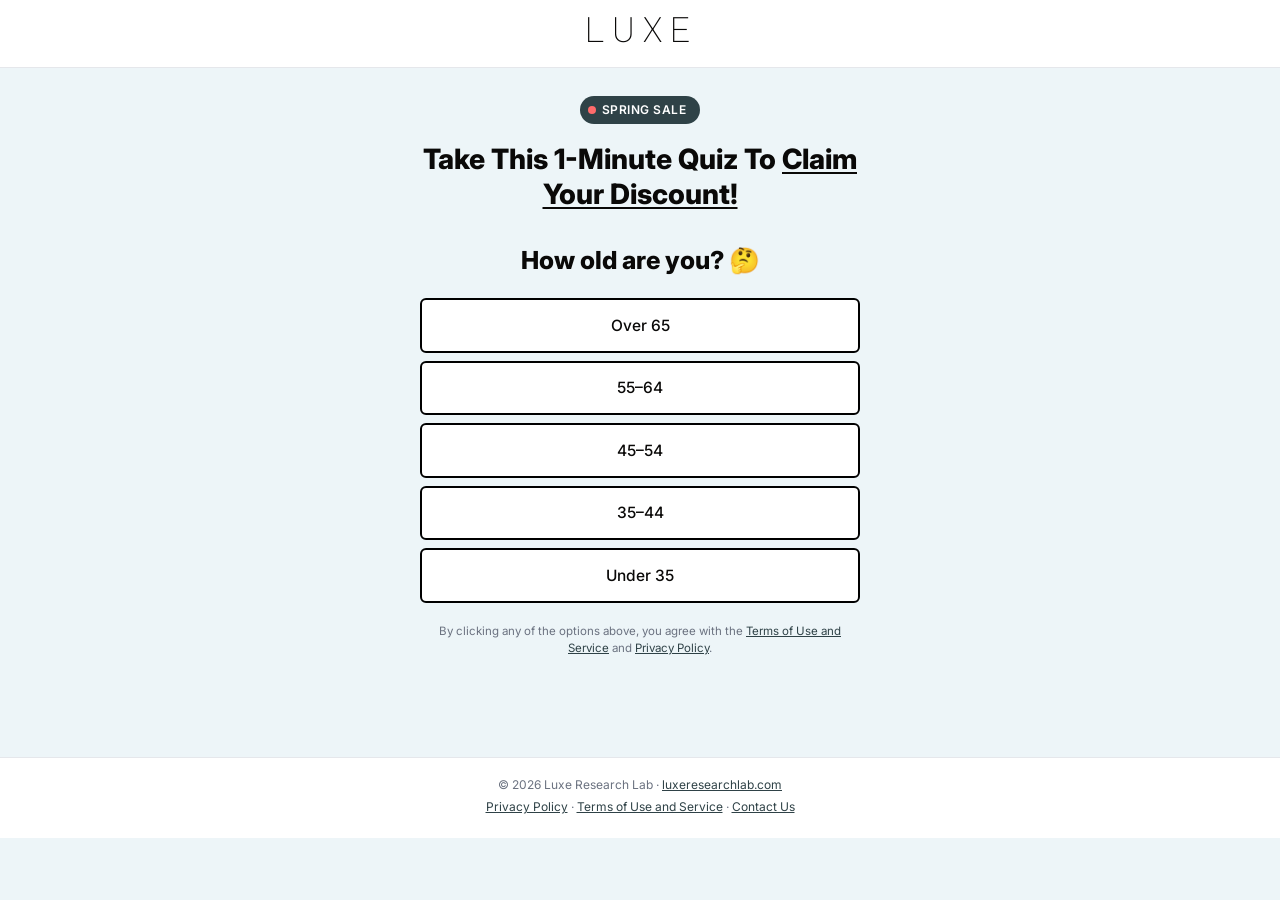
<file: index.html>
<!DOCTYPE html>
<html lang="en">
<head>
  <meta charset="UTF-8" />
  <meta name="viewport" content="width=device-width, initial-scale=1.0" />
  <title>Luxe | Korean Under-Eye Balm – Free Skin Quiz</title>
  <meta name="description" content="Take this 1-minute quiz to find out if the Luxe Korean Under-Eye Balm is right for you and claim your exclusive discount." />
  <!-- Triple Whale Pixel -->
  <link rel='preconnect dns-prefetch' href='https://api.config-security.com/' crossorigin />
  <link rel='preconnect dns-prefetch' href='https://conf.config-security.com/' crossorigin />
  <script>
  /* >> TriplePixel :: start*/
  window.TriplePixelData={TripleName:"luxe-cosmetics-denmark.myshopify.com",ver:"2.17",plat:"SHOPIFY",isHeadless:false,product:{id:"",name:"",price:"",variant:""},search:""},function(W,H,A,L,E,_,B,N){function O(U,T,P,H,R){void 0===R&&(R=!1),H=new XMLHttpRequest,P?(H.open("POST",U,!0),H.setRequestHeader("Content-Type","text/plain")):H.open("GET",U,!0),H.send(JSON.stringify(P||{})),H.onreadystatechange=function(){4===H.readyState&&200===H.status?(R=H.responseText,U.includes("/first")?eval(R):P||(N[B]=R)):(299<H.status||H.status<200)&&T&&!R&&(R=!0,O(U,T-1,P))}}if(N=window,!N[H+"sn"]){N[H+"sn"]=1,L=function(){return Date.now().toString(36)+"_"+Math.random().toString(36)};try{A.setItem(H,1+(0|A.getItem(H)||0)),(E=JSON.parse(A.getItem(H+"U")||"[]")).push({u:location.href,r:document.referrer,t:Date.now(),id:L()}),A.setItem(H+"U",JSON.stringify(E))}catch(e){}var i,m,p;A.getItem('"!nC`')||(_=A,A=N,A[H]||(E=A[H]=function(t,e,a){return void 0===a&&(a=[]),"State"==t?E.s:(W=L(),(E._q=E._q||[]).push([W,t,e].concat(a)),W)},E.s="Installed",E._q=[],E.ch=W,B="configSecurityConfModel",N[B]=1,O("https://conf.config-security.com/model",5),i=L(),m=A[atob("c2NyZWVu")],_.setItem("di_pmt_wt",i),p={id:i,action:"profile",avatar:_.getItem("auth-security_rand_salt_"),time:m[atob("d2lkdGg=")]+":"+m[atob("aGVpZ2h0")],host:A.TriplePixelData.TripleName,plat:A.TriplePixelData.plat,url:window.location.href.slice(0,500),ref:document.referrer,ver:A.TriplePixelData.ver},O("https://api.config-security.com/event",5,p),O("https://api.config-security.com/first?host=luxe-cosmetics-denmark.myshopify.com&plat=SHOPIFY",5)))}}("","TriplePixel",localStorage);
  /* << TriplePixel :: end*/
  </script>

  <!-- Meta Pixel -->
  <script>
  !function(f,b,e,v,n,t,s)
  {if(f.fbq)return;n=f.fbq=function(){n.callMethod?
  n.callMethod.apply(n,arguments):n.queue.push(arguments)};
  if(!f._fbq)f._fbq=n;n.push=n;n.loaded=!0;n.version='2.0';
  n.queue=[];t=b.createElement(e);t.async=!0;
  t.src=v;s=b.getElementsByTagName(e)[0];
  s.parentNode.insertBefore(t,s)}(window, document,'script',
  'https://connect.facebook.net/en_US/fbevents.js');
  fbq('init', '1500336157979357');
  fbq('track', 'PageView');
  </script>
  <noscript><img height="1" width="1" style="display:none"
  src="https://www.facebook.com/tr?id=1500336157979357&ev=PageView&noscript=1"
  /></noscript>
  <!-- End Meta Pixel -->

  <link rel="preconnect" href="https://fonts.googleapis.com" />
  <link rel="preconnect" href="https://fonts.gstatic.com" crossorigin />
  <link href="https://fonts.googleapis.com/css2?family=Inter:wght@300;400;500;600;700;800&family=Josefin+Sans:wght@100;200;300;400&display=swap" rel="stylesheet" />
  <style>
/* ============================================================
   LUXE KOREAN UNDER-EYE BALM — QUIZ FUNNEL
   Design: Exact replica of Seranova Beauty quiz style
   ============================================================ */

*, *::before, *::after { box-sizing: border-box; margin: 0; padding: 0; }

:root {
  --page-bg:        #EDF5F8;
  --white:          #FFFFFF;
  --off-white:      #FAFAFA;
  --text-primary:   #0A0908;
  --text-secondary: #2E4047;
  --text-muted:     #6B7280;
  --option-bg:      #FFFFFF;
  --option-border:  #000000;
  --option-radius:  6px;
  --option-padding: 14.4px;
  --option-selected-bg:    #E8F4F0;
  --option-selected-border:#2F4247;
  --btn-bg:         #2F4247;
  --btn-radius:     40px;
  --btn-text:       #FFFFFF;
  --badge-bg:       #2F4247;
  --badge-text:     #FFFFFF;
  --progress-track: #EAEAEB;
  --progress-fill:  #2F4247;
  --green:          #16A34A;
  --green-light:    #DCFCE7;
  --red:            #DC2626;
  --red-light:      #FEE2E2;
  --gold:           #D97706;
  --max-width:      480px;
  --font:           'Inter', -apple-system, BlinkMacSystemFont, 'Segoe UI', sans-serif;
  --transition:     0.18s ease;
}

html { scroll-behavior: smooth; }

body {
  font-family: var(--font);
  background-color: var(--page-bg);
  color: var(--text-primary);
  min-height: 100vh;
  font-size: 16px;
  line-height: 1.5;
  -webkit-font-smoothing: antialiased;
}

a { color: var(--btn-bg); text-decoration: underline; }

/* HEADER */
.site-header {
  background: var(--white);
  border-bottom: 1px solid #E5E7EB;
  position: sticky;
  top: 0;
  z-index: 100;
}
.header-inner {
  max-width: var(--max-width);
  margin: 0 auto;
  padding: 16px 20px;
  display: flex;
  align-items: center;
  justify-content: center;
}
.logo-text {
  font-family: 'Josefin Sans', 'Futura', 'Century Gothic', sans-serif;
  font-size: 2.2rem;
  font-weight: 200;
  color: var(--text-primary);
  letter-spacing: 6px;
  font-style: normal;
  text-transform: uppercase;
  line-height: 1;
}
.logo-sub {
  display: none;
}

/* PROGRESS BAR */
.progress-wrap {
  background: var(--white);
  border-bottom: 1px solid #E5E7EB;
  display: none;
}
.progress-wrap.visible { display: block; }
.progress-bar-track {
  height: 6px;
  background: var(--progress-track);
  width: 100%;
}
.progress-bar-fill {
  height: 100%;
  background: var(--progress-fill);
  width: 0%;
  transition: width 0.4s ease;
}

/* QUIZ CONTAINER */
.quiz-container {
  max-width: var(--max-width);
  margin: 0 auto;
  padding: 0 20px 80px;
}

/* SCREENS */
.screen { display: none; }
.screen.active { display: block; animation: fadeUp 0.28s ease; }

@keyframes fadeUp {
  from { opacity: 0; transform: translateY(10px); }
  to   { opacity: 1; transform: translateY(0); }
}

.screen-inner { padding: 28px 0 20px; }

/* SALE BADGE */
.sale-badge {
  display: inline-flex;
  align-items: center;
  gap: 6px;
  background: var(--badge-bg);
  color: var(--badge-text);
  font-size: 0.75rem;
  font-weight: 600;
  padding: 5px 14px 5px 8px;
  border-radius: 20px;
  margin-bottom: 18px;
  text-transform: uppercase;
  letter-spacing: 0.5px;
}
.sale-badge-dot {
  width: 8px;
  height: 8px;
  background: #FF6B6B;
  border-radius: 50%;
  flex-shrink: 0;
}

/* INTRO */
.intro-screen { text-align: center; padding-top: 28px; }
.intro-headline {
  font-size: 1.75rem;
  font-weight: 800;
  line-height: 1.25;
  color: var(--text-primary);
  margin-bottom: 8px;
}
.intro-headline .underline {
  text-decoration: underline;
  text-decoration-thickness: 2px;
  text-underline-offset: 3px;
}

/* QUESTION HEADER */
.question-header {
  text-align: center;
  margin-bottom: 22px;
  padding-top: 8px;
}
.question-title {
  font-size: 1.55rem;
  font-weight: 800;
  color: var(--text-primary);
  line-height: 1.3;
  margin-bottom: 6px;
}
.question-sub {
  font-size: 0.82rem;
  color: var(--text-muted);
  font-style: italic;
}

/* OPTIONS — Seranova EXACT style */
.options-list {
  display: flex;
  flex-direction: column;
  gap: 8px;
  margin-bottom: 20px;
}
.option-item {
  display: flex;
  align-items: center;
  gap: 10px;
  background: var(--option-bg);
  border: 2px solid var(--option-border);
  border-radius: var(--option-radius);
  padding: 14.4px;
  cursor: pointer;
  transition: all var(--transition);
  user-select: none;
  width: 100%;
}
.option-item:hover {
  background: #F5FAFA;
  border-color: var(--option-selected-border);
}
.option-item.selected {
  background: #E8F4F0;
  border-color: var(--option-selected-border);
}
.option-radio, .option-checkbox { display: none; }
.option-text-wrap { flex: 1; }
.option-main-text {
  font-size: 0.97rem;
  font-weight: 500;
  color: var(--text-primary);
  display: block;
  line-height: 1.4;
}
.option-sub-text {
  font-size: 0.77rem;
  color: var(--text-muted);
  display: block;
  margin-top: 1px;
}
.option-emoji {
  font-size: 1.1rem;
  flex-shrink: 0;
  min-width: 22px;
}

/* BUTTONS */
.btn-primary {
  display: block;
  width: 100%;
  background: var(--btn-bg);
  color: var(--btn-text);
  font-family: var(--font);
  font-size: 1rem;
  font-weight: 600;
  padding: 15px 24px;
  border: none;
  border-radius: var(--btn-radius);
  cursor: pointer;
  text-align: center;
  transition: all var(--transition);
  text-decoration: none;
}
.btn-primary:hover {
  background: #1e2e33;
  transform: translateY(-1px);
  box-shadow: 0 4px 16px rgba(47,66,71,0.35);
  color: var(--white);
  text-decoration: none;
}
.btn-cta { background: #C0392B; font-size: 1.05rem; font-weight: 700; padding: 17px 24px; }
.btn-cta:hover { background: #a93226; }
.btn-offer { background: #16A34A; font-size: 1.05rem; font-weight: 700; padding: 17px 24px; }
.btn-offer:hover { background: #15803d; }

/* INTERSTITIAL */
.interstitial-screen { text-align: center; }
.interstitial-icon { font-size: 2.5rem; margin-bottom: 12px; }
.interstitial-title {
  font-size: 1.4rem;
  font-weight: 700;
  line-height: 1.35;
  margin-bottom: 24px;
  color: var(--text-primary);
}

/* TESTIMONIALS */
.testimonials-stack, .testimonials-row {
  display: flex;
  flex-direction: column;
  gap: 12px;
  margin-bottom: 24px;
  text-align: left;
}
.testimonial-card {
  background: var(--white);
  border: 1px solid #E5E7EB;
  border-radius: 8px;
  padding: 16px;
}
.testi-header {
  display: flex;
  align-items: center;
  gap: 10px;
  margin-bottom: 8px;
}
.testi-avatar {
  width: 36px;
  height: 36px;
  border-radius: 50%;
  background: var(--btn-bg);
  color: var(--white);
  font-weight: 700;
  font-size: 0.9rem;
  display: flex;
  align-items: center;
  justify-content: center;
  flex-shrink: 0;
}
.testi-name { font-size: 0.88rem; font-weight: 700; color: var(--text-primary); }
.testi-stars { color: var(--gold); font-size: 0.75rem; }
.testimonial-card p {
  font-size: 0.85rem;
  color: var(--text-secondary);
  line-height: 1.6;
  font-style: italic;
}

/* LOADING */
.loading-screen { text-align: center; padding-top: 48px; }
.loading-title { font-size: 1.3rem; font-weight: 700; margin-bottom: 36px; color: var(--text-primary); }
.loading-steps {
  display: flex;
  flex-direction: column;
  gap: 14px;
  max-width: 320px;
  margin: 0 auto 32px;
  text-align: left;
}
.loading-step {
  display: flex;
  align-items: center;
  gap: 12px;
  font-size: 0.95rem;
  color: var(--text-secondary);
  font-weight: 500;
}
.step-icon {
  width: 24px;
  height: 24px;
  border-radius: 50%;
  border: 2px solid #D1D5DB;
  display: flex;
  align-items: center;
  justify-content: center;
  font-size: 0.7rem;
  flex-shrink: 0;
  transition: all 0.3s;
  color: #D1D5DB;
}
.step-icon.done { background: var(--green); border-color: var(--green); color: var(--white); }
.step-icon.active { border-color: var(--btn-bg); color: var(--btn-bg); animation: spin 1s linear infinite; }
@keyframes spin { 0% { transform: rotate(0deg); } 100% { transform: rotate(360deg); } }
.progress-track-wrap {
  height: 8px;
  background: var(--progress-track);
  border-radius: 99px;
  overflow: hidden;
  max-width: 320px;
  margin: 0 auto;
}
.progress-track-fill {
  height: 100%;
  background: var(--btn-bg);
  border-radius: 99px;
  width: 0%;
  transition: width 0.3s ease;
}
.loading-sub { font-size: 0.82rem; color: var(--text-muted); margin-top: 12px; }

/* PROFILE */
.profile-badge {
  display: inline-block;
  background: var(--green-light);
  color: var(--green);
  font-weight: 700;
  font-size: 0.85rem;
  padding: 6px 16px;
  border-radius: 99px;
  margin-bottom: 14px;
}
.profile-title { font-size: 1.4rem; font-weight: 800; margin-bottom: 10px; color: var(--text-primary); }
.profile-sub { font-size: 0.88rem; color: var(--text-secondary); margin-bottom: 24px; line-height: 1.6; }
.profile-metrics {
  background: var(--white);
  border: 1px solid #E5E7EB;
  border-radius: 8px;
  padding: 18px;
  margin-bottom: 24px;
}
.metric-row { display: flex; align-items: center; gap: 10px; margin-bottom: 12px; }
.metric-row:last-child { margin-bottom: 0; }
.metric-label { font-size: 0.8rem; font-weight: 600; color: var(--text-secondary); width: 130px; flex-shrink: 0; }
.metric-bar-track { flex: 1; height: 7px; background: #E5E7EB; border-radius: 99px; overflow: hidden; }
.metric-bar-fill { height: 100%; border-radius: 99px; }
.metric-bar-fill.bad { background: var(--red); }
.metric-bar-fill.warn { background: var(--gold); }
.metric-val { font-size: 0.75rem; font-weight: 700; width: 80px; text-align: right; flex-shrink: 0; }
.metric-val.bad { color: var(--red); }
.metric-val.warn { color: var(--gold); }

/* INSIGHT BOX */
.insight-box {
  background: #EFF6FF;
  border: 1px solid #BFDBFE;
  border-radius: 6px;
  padding: 12px 14px;
  font-size: 0.84rem;
  color: #1E40AF;
  line-height: 1.55;
  margin-bottom: 18px;
}

/* RESULTS */
.results-header { text-align: center; margin-bottom: 28px; }
.results-eyebrow { font-size: 0.75rem; font-weight: 600; color: var(--text-muted); text-transform: uppercase; letter-spacing: 1px; margin-bottom: 8px; }
.results-title { font-size: 1.5rem; font-weight: 800; line-height: 1.3; margin-bottom: 6px; color: var(--text-primary); }
.results-title .highlight { color: var(--btn-bg); }
.results-sub { font-size: 0.88rem; color: var(--text-muted); }
.transformation-card {
  background: var(--white);
  border: 1px solid #E5E7EB;
  border-radius: 8px;
  padding: 18px;
  margin-bottom: 20px;
}
.transformation-grid {
  display: grid;
  grid-template-columns: 1fr auto 1fr;
  gap: 10px;
  align-items: start;
}
.transform-col-label {
  font-size: 0.68rem;
  font-weight: 700;
  text-transform: uppercase;
  letter-spacing: 1px;
  color: var(--text-muted);
  margin-bottom: 10px;
  text-align: center;
}
.transform-arrow { font-size: 1.2rem; color: var(--btn-bg); align-self: center; text-align: center; }
.transform-item {
  display: flex;
  align-items: center;
  gap: 6px;
  padding: 6px 8px;
  border-radius: 4px;
  margin-bottom: 6px;
  font-size: 0.8rem;
}
.transform-item.bad { background: var(--red-light); color: var(--red); }
.transform-item.good { background: var(--green-light); color: var(--green); }
.transform-item span:nth-child(2) { font-weight: 600; flex: 1; }
.transform-level { font-size: 0.7rem; font-weight: 700; }
.results-checks { display: flex; flex-direction: column; gap: 8px; margin-bottom: 24px; }
.result-check {
  display: flex;
  align-items: flex-start;
  gap: 8px;
  font-size: 0.88rem;
  color: var(--text-secondary);
  background: var(--green-light);
  border-radius: 6px;
  padding: 10px 12px;
  line-height: 1.5;
}
.result-check-icon { color: var(--green); font-size: 1rem; flex-shrink: 0; }
.how-to-use {
  background: var(--white);
  border: 1px solid #E5E7EB;
  border-radius: 8px;
  padding: 20px;
  margin-bottom: 24px;
}
.how-to-use h3 { font-size: 1rem; font-weight: 700; margin-bottom: 6px; }
.how-to-use p { font-size: 0.84rem; color: var(--text-secondary); margin-bottom: 16px; }
.steps-row { display: grid; grid-template-columns: repeat(4, 1fr); gap: 10px; }
@media (max-width: 400px) { .steps-row { grid-template-columns: repeat(2, 1fr); } }
.step-item { text-align: center; }
.step-num {
  width: 32px;
  height: 32px;
  border-radius: 50%;
  background: var(--btn-bg);
  color: var(--white);
  font-weight: 700;
  font-size: 0.9rem;
  display: flex;
  align-items: center;
  justify-content: center;
  margin: 0 auto 6px;
}
.step-item p { font-size: 0.75rem; color: var(--text-secondary); line-height: 1.4; }

/* OFFER */
.offer-eyebrow { text-align: center; font-size: 0.8rem; color: var(--text-muted); margin-bottom: 14px; font-style: italic; }
.offer-title { font-size: 1.5rem; font-weight: 800; text-align: center; margin-bottom: 24px; line-height: 1.3; }
.offer-card {
  background: var(--white);
  border: 2px solid var(--btn-bg);
  border-radius: 10px;
  padding: 22px;
  margin-bottom: 36px;
}
.offer-product-row {
  display: flex;
  align-items: center;
  gap: 14px;
  margin-bottom: 18px;
  padding-bottom: 18px;
  border-bottom: 1px solid #E5E7EB;
}
.offer-product-icon { font-size: 2.2rem; }
.offer-product-info h3 { font-size: 1rem; font-weight: 700; margin-bottom: 3px; }
.offer-product-info p { font-size: 0.75rem; color: var(--text-muted); margin-bottom: 4px; }
.stars { color: var(--gold); font-size: 0.88rem; }
.stars span { color: var(--text-muted); font-size: 0.8rem; }
.offer-pricing {
  margin-bottom: 18px;
  padding-bottom: 18px;
  border-bottom: 1px solid #E5E7EB;
}
.price-original { font-size: 0.84rem; color: var(--text-muted); margin-bottom: 3px; }
.price-original s { color: var(--red); }
.price-quiz { font-size: 1.4rem; font-weight: 800; color: var(--text-primary); margin-bottom: 3px; }
.price-quiz strong { color: var(--green); }
.price-save { font-size: 0.84rem; font-weight: 600; color: var(--green); }
.offer-guarantees { display: flex; flex-direction: column; gap: 8px; margin-bottom: 20px; }
.guarantee-item { font-size: 0.84rem; color: var(--text-secondary); line-height: 1.5; }
.offer-disclaimer { text-align: center; font-size: 0.7rem; color: var(--text-muted); margin-top: 10px; }
.ingredients-section { margin-bottom: 36px; }
.ingredients-section h3 { font-size: 1.1rem; font-weight: 700; text-align: center; margin-bottom: 6px; }
.ingredients-intro { font-size: 0.84rem; color: var(--text-secondary); text-align: center; margin-bottom: 16px; }
.ingredients-list { display: flex; flex-direction: column; gap: 10px; }
.ingredient-item {
  background: var(--white);
  border: 1px solid #E5E7EB;
  border-radius: 6px;
  padding: 12px 14px;
}
.ingredient-item strong { display: block; font-size: 0.88rem; color: var(--btn-bg); margin-bottom: 3px; }
.ingredient-item p { font-size: 0.8rem; color: var(--text-secondary); line-height: 1.5; }
.final-cta-wrap { text-align: center; margin-top: 8px; }
.final-guarantee { font-size: 0.78rem; color: var(--text-muted); margin-top: 10px; text-align: center; }

/* FOOTER */
.site-footer { background: var(--white); border-top: 1px solid #E5E7EB; padding: 18px 20px; }
.footer-inner { max-width: var(--max-width); margin: 0 auto; text-align: center; }
.footer-inner p { font-size: 0.75rem; color: var(--text-muted); margin-bottom: 4px; }

/* DISCLAIMER */
.disclaimer-small { font-size: 0.72rem; color: var(--text-muted); margin-top: 12px; text-align: center; }

/* RESPONSIVE */
@media (max-width: 520px) {
  .quiz-container { padding: 0 14px 80px; }
  .intro-headline { font-size: 1.45rem; }
  .question-title { font-size: 1.25rem; }
  .results-title { font-size: 1.3rem; }
  .transformation-grid { grid-template-columns: 1fr; }
  .transform-arrow { transform: rotate(90deg); text-align: center; }
}
  </style>
</head>
<body>

  <!-- HEADER -->
  <header class="site-header">
    <div class="header-inner">
<div class="logo">
          <span class="logo-text">Luxe</span>
        </div>
    </div>
  </header>

  <!-- PROGRESS BAR -->
  <div class="progress-wrap" id="progressWrap">
    <div class="progress-bar-track">
      <div class="progress-bar-fill" id="progressBarFill"></div>
    </div>
  </div>

  <!-- QUIZ CONTAINER -->
  <main class="quiz-container" id="quizContainer">

    <!-- SCREEN 0 — INTRO + AGE -->
    <section class="screen active" id="screen-0">
      <div class="screen-inner intro-screen">
        <div class="sale-badge">
          <span class="sale-badge-dot"></span>
          SPRING SALE
        </div>
        <h1 class="intro-headline">
          Take This 1-Minute Quiz To <span class="underline">Claim Your Discount!</span>
        </h1>
        <div class="question-header" style="margin-top:24px;">
          <h2 class="question-title">How old are you? 🤔</h2>
        </div>
        <div class="options-list">
          <div class="option-item" onclick="selectSingleIntro(this)">
            <div class="option-text-wrap"><span class="option-main-text">Over 65</span></div>
          </div>
          <div class="option-item" onclick="selectSingleIntro(this)">
            <div class="option-text-wrap"><span class="option-main-text">55–64</span></div>
          </div>
          <div class="option-item" onclick="selectSingleIntro(this)">
            <div class="option-text-wrap"><span class="option-main-text">45–54</span></div>
          </div>
          <div class="option-item" onclick="selectSingleIntro(this)">
            <div class="option-text-wrap"><span class="option-main-text">35–44</span></div>
          </div>
          <div class="option-item" onclick="selectSingleIntro(this)">
            <div class="option-text-wrap"><span class="option-main-text">Under 35</span></div>
          </div>
        </div>
        <p class="disclaimer-small">By clicking any of the options above, you agree with the <a href="#">Terms of Use and Service</a> and <a href="#">Privacy Policy</a>.</p>
      </div>
    </section>

    <!-- SCREEN 1 — placeholder -->
    <section class="screen" id="screen-1"></section>

    <!-- SCREEN 2 — MAIN CONCERN -->
    <section class="screen" id="screen-2">
      <div class="screen-inner">
        <div class="question-header">
          <h2 class="question-title">What is your biggest under-eye concern? 🤷</h2>
          <p class="question-sub">(Choose as many as you like)</p>
        </div>
        <div class="options-list">
          <div class="option-item" onclick="toggleMulti(this)">
            <span class="option-emoji">🫧</span>
            <div class="option-text-wrap">
              <span class="option-main-text">Puffiness & Bags</span>
              <span class="option-sub-text">Swollen, puffy under-eyes in the morning</span>
            </div>
          </div>
          <div class="option-item" onclick="toggleMulti(this)">
            <span class="option-emoji">🌑</span>
            <div class="option-text-wrap">
              <span class="option-main-text">Dark Circles</span>
              <span class="option-sub-text">Shadowy, discolored skin under the eyes</span>
            </div>
          </div>
          <div class="option-item" onclick="toggleMulti(this)">
            <span class="option-emoji">〰️</span>
            <div class="option-text-wrap">
              <span class="option-main-text">Fine Lines & Wrinkles</span>
              <span class="option-sub-text">Crow's feet and crepey texture</span>
            </div>
          </div>
          <div class="option-item" onclick="toggleMulti(this)">
            <span class="option-emoji">💧</span>
            <div class="option-text-wrap">
              <span class="option-main-text">Dryness & Crepey Skin</span>
              <span class="option-sub-text">Thin, dry, papery under-eye skin</span>
            </div>
          </div>
          <div class="option-item" onclick="toggleMulti(this)">
            <span class="option-emoji">😴</span>
            <div class="option-text-wrap">
              <span class="option-main-text">Tired-Looking Eyes</span>
              <span class="option-sub-text">People always ask if you're tired</span>
            </div>
          </div>
        </div>
        <button class="btn-primary" onclick="nextScreen()">Continue →</button>
      </div>
    </section>

    <!-- SCREEN 3 — SEVERITY -->
    <section class="screen" id="screen-3">
      <div class="screen-inner">
        <div class="question-header">
          <h2 class="question-title">How severe are your under-eye concerns? 🤷</h2>
          <p class="question-sub">(Choose as many as you like)</p>
        </div>
        <div class="options-list">
          <div class="option-item" onclick="toggleMulti(this)">
            <div class="option-text-wrap"><span class="option-main-text">Mild — Noticeable only up close</span></div>
          </div>
          <div class="option-item" onclick="toggleMulti(this)">
            <div class="option-text-wrap"><span class="option-main-text">Moderate — Visible in photos & mirrors</span></div>
          </div>
          <div class="option-item" onclick="toggleMulti(this)">
            <div class="option-text-wrap"><span class="option-main-text">Significant — Others notice & comment</span></div>
          </div>
          <div class="option-item" onclick="toggleMulti(this)">
            <div class="option-text-wrap"><span class="option-main-text">Severe — Makes me look much older/tired</span></div>
          </div>
        </div>
        <button class="btn-primary" onclick="nextScreen()">Continue →</button>
      </div>
    </section>

    <!-- SCREEN 4 — SOCIAL PROOF -->
    <section class="screen" id="screen-4">
      <div class="screen-inner interstitial-screen">
        <div class="interstitial-icon">💪</div>
        <h2 class="interstitial-title">You are in the right place!<br>Thousands of women have transformed their under-eyes thanks to <strong>Luxe!</strong></h2>
        <div class="testimonials-stack">
          <div class="testimonial-card">
            <div class="testi-header">
              <div class="testi-avatar">M</div>
              <div><div class="testi-name">Margaret T., 56</div><div class="testi-stars">★★★★★</div></div>
            </div>
            <p>"Day 4 my husband asked what I was doing differently. By day 10 the puffiness was genuinely less visible. First eye cream that actually did something I could see with my own eyes."</p>
          </div>
          <div class="testimonial-card">
            <div class="testi-header">
              <div class="testi-avatar">D</div>
              <div><div class="testi-name">Diane K., 52</div><div class="testi-stars">★★★★★</div></div>
            </div>
            <p>"This absorbs in seconds and I could feel the difference by end of week one. My fine lines look softer. Dark circles lighter. I'm genuinely angry nobody told me about this sooner."</p>
          </div>
          <div class="testimonial-card">
            <div class="testi-header">
              <div class="testi-avatar">S</div>
              <div><div class="testi-name">Susan L., 47</div><div class="testi-stars">★★★★★</div></div>
            </div>
            <p>"Three weeks in my under-eyes look rested. Smoother. More alive. My daughter said I look like I came back from vacation. I didn't lol. Just found the right eye balm finally."</p>
          </div>
        </div>
        <button class="btn-primary" onclick="nextScreen()">Continue My Quiz →</button>
      </div>
    </section>

    <!-- SCREEN 5 — SUN EXPOSURE -->
    <section class="screen" id="screen-5">
      <div class="screen-inner">
        <div class="question-header">
          <h2 class="question-title">How often is your skin exposed to the sun? ☀️</h2>
        </div>
        <div class="options-list">
          <div class="option-item" onclick="selectSingle(this)">
            <div class="option-text-wrap"><span class="option-main-text">Rarely — I stay mostly indoors</span></div>
          </div>
          <div class="option-item" onclick="selectSingle(this)">
            <div class="option-text-wrap"><span class="option-main-text">Sometimes — Occasional outdoor activities</span></div>
          </div>
          <div class="option-item" onclick="selectSingle(this)">
            <div class="option-text-wrap"><span class="option-main-text">Often — I'm outdoors most days</span></div>
          </div>
          <div class="option-item" onclick="selectSingle(this)">
            <div class="option-text-wrap"><span class="option-main-text">Daily — Extended sun exposure regularly</span></div>
          </div>
        </div>
      </div>
    </section>

    <!-- SCREEN 6 — SLEEP -->
    <section class="screen" id="screen-6">
      <div class="screen-inner">
        <div class="question-header">
          <h2 class="question-title">How much sleep do you usually get? 💤</h2>
        </div>
        <div class="options-list">
          <div class="option-item" onclick="selectSingle(this)">
            <div class="option-text-wrap"><span class="option-main-text">Less than 5 hours</span></div>
          </div>
          <div class="option-item" onclick="selectSingle(this)">
            <div class="option-text-wrap"><span class="option-main-text">5–6 hours</span></div>
          </div>
          <div class="option-item" onclick="selectSingle(this)">
            <div class="option-text-wrap"><span class="option-main-text">7–8 hours</span></div>
          </div>
          <div class="option-item" onclick="selectSingle(this)">
            <div class="option-text-wrap"><span class="option-main-text">My sleep is unpredictable</span></div>
          </div>
        </div>
      </div>
    </section>

    <!-- SCREEN 7 — STRESS -->
    <section class="screen" id="screen-7">
      <div class="screen-inner">
        <div class="question-header">
          <h2 class="question-title">I feel the pressure of stress… 😤</h2>
        </div>
        <div class="options-list">
          <div class="option-item" onclick="selectSingle(this)">
            <div class="option-text-wrap"><span class="option-main-text">Most days, especially at work</span></div>
          </div>
          <div class="option-item" onclick="selectSingle(this)">
            <div class="option-text-wrap"><span class="option-main-text">Mainly during busy periods</span></div>
          </div>
          <div class="option-item" onclick="selectSingle(this)">
            <div class="option-text-wrap"><span class="option-main-text">Occasionally</span></div>
          </div>
          <div class="option-item" onclick="selectSingle(this)">
            <div class="option-text-wrap"><span class="option-main-text">Rarely — I manage stress well</span></div>
          </div>
        </div>
      </div>
    </section>

    <!-- SCREEN 8 — SENSITIVE SKIN -->
    <section class="screen" id="screen-8">
      <div class="screen-inner">
        <div class="question-header">
          <h2 class="question-title">Do you have sensitive skin? 🤔</h2>
          <p class="question-sub">The under-eye area is the thinnest skin on your face</p>
        </div>
        <div class="options-list">
          <div class="option-item" onclick="selectSingle(this)">
            <div class="option-text-wrap"><span class="option-main-text">Yes — My skin reacts to most products</span></div>
          </div>
          <div class="option-item" onclick="selectSingle(this)">
            <div class="option-text-wrap"><span class="option-main-text">Sometimes — Certain ingredients irritate me</span></div>
          </div>
          <div class="option-item" onclick="selectSingle(this)">
            <div class="option-text-wrap"><span class="option-main-text">No — My skin tolerates most products</span></div>
          </div>
        </div>
      </div>
    </section>

    <!-- SCREEN 9 — LOADING (profile) -->
    <section class="screen" id="screen-9">
      <div class="screen-inner loading-screen">
        <h2 class="loading-title">Creating your skin profile…</h2>
        <div class="loading-steps">
          <div class="loading-step"><span class="step-icon" id="sicon-0">○</span><span>Evaluating your answers</span></div>
          <div class="loading-step"><span class="step-icon" id="sicon-1">○</span><span>Analyzing your under-eye condition</span></div>
          <div class="loading-step"><span class="step-icon" id="sicon-2">○</span><span>Determining your skin type</span></div>
          <div class="loading-step"><span class="step-icon" id="sicon-3">○</span><span>Building your summary</span></div>
        </div>
        <div class="progress-track-wrap">
          <div class="progress-track-fill" id="loadingFill1"></div>
        </div>
      </div>
    </section>

    <!-- SCREEN 10 — PROFILE RESULT -->
    <section class="screen" id="screen-10">
      <div class="screen-inner">
        <div style="text-align:center; margin-bottom:16px;">
          <div class="profile-badge">Perfect Match for Luxe! ✅</div>
        </div>
        <h2 class="profile-title" style="text-align:center;">Your Personal Skin Profile</h2>
        <p class="profile-sub">Based on your age, under-eye condition, and lifestyle, you are an <strong>ideal candidate</strong> to achieve visibly brighter, smoother, and more rested-looking eyes with Luxe Korean Under-Eye Balm — with virtually no pain or risk of side effects!</p>
        <div class="profile-metrics">
          <div class="metric-row">
            <span class="metric-label">Under-Eye Hydration</span>
            <div class="metric-bar-track"><div class="metric-bar-fill bad" style="width:28%"></div></div>
            <span class="metric-val bad">Low</span>
          </div>
          <div class="metric-row">
            <span class="metric-label">Skin Elasticity</span>
            <div class="metric-bar-track"><div class="metric-bar-fill bad" style="width:22%"></div></div>
            <span class="metric-val bad">Below Avg</span>
          </div>
          <div class="metric-row">
            <span class="metric-label">Dark Circle Intensity</span>
            <div class="metric-bar-track"><div class="metric-bar-fill warn" style="width:72%"></div></div>
            <span class="metric-val warn">High</span>
          </div>
        </div>
        <button class="btn-primary" onclick="nextScreen()">Continue →</button>
      </div>
    </section>

    <!-- SCREEN 11 — PREVIOUS SOLUTIONS -->
    <section class="screen" id="screen-11">
      <div class="screen-inner">
        <div class="question-header">
          <h2 class="question-title">What solutions have you tried before?</h2>
          <p class="question-sub">(Choose all that apply)</p>
        </div>
        <div class="options-list">
          <div class="option-item" onclick="toggleMulti(this)">
            <div class="option-text-wrap"><span class="option-main-text">Eye creams & serums</span></div>
          </div>
          <div class="option-item" onclick="toggleMulti(this)">
            <div class="option-text-wrap"><span class="option-main-text">Retinol products</span></div>
          </div>
          <div class="option-item" onclick="toggleMulti(this)">
            <div class="option-text-wrap"><span class="option-main-text">Vitamin C serums</span></div>
          </div>
          <div class="option-item" onclick="toggleMulti(this)">
            <div class="option-text-wrap"><span class="option-main-text">Luxury department store brands</span></div>
          </div>
          <div class="option-item" onclick="toggleMulti(this)">
            <div class="option-text-wrap"><span class="option-main-text">Concealer / makeup coverage</span></div>
          </div>
          <div class="option-item" onclick="toggleMulti(this)">
            <div class="option-text-wrap"><span class="option-main-text">Nothing — I haven't found anything that works</span></div>
          </div>
        </div>
        <button class="btn-primary" onclick="nextScreen()">Continue →</button>
      </div>
    </section>

    <!-- SCREEN 12 — EXPERIENCE -->
    <section class="screen" id="screen-12">
      <div class="screen-inner">
        <div class="question-header">
          <h2 class="question-title">What was your experience with these products?</h2>
          <p class="question-sub">(Choose all that apply)</p>
        </div>
        <div class="options-list">
          <div class="option-item" onclick="toggleMulti(this)">
            <div class="option-text-wrap">
              <span class="option-main-text">Amazing</span>
              <span class="option-sub-text">Great results exactly as promised</span>
            </div>
          </div>
          <div class="option-item" onclick="toggleMulti(this)">
            <div class="option-text-wrap">
              <span class="option-main-text">Saw improvements</span>
              <span class="option-sub-text">Helped with hydration but not puffiness or dark circles</span>
            </div>
          </div>
          <div class="option-item" onclick="toggleMulti(this)">
            <div class="option-text-wrap">
              <span class="option-main-text">Disappointing</span>
              <span class="option-sub-text">Spent a lot but saw minimal results</span>
            </div>
          </div>
          <div class="option-item" onclick="toggleMulti(this)">
            <div class="option-text-wrap">
              <span class="option-main-text">Complete waste of money</span>
              <span class="option-sub-text">Saw zero improvement</span>
            </div>
          </div>
          <div class="option-item" onclick="toggleMulti(this)">
            <div class="option-text-wrap">
              <span class="option-main-text">Irritated or damaged my skin</span>
              <span class="option-sub-text">Caused redness, stinging, or puffiness</span>
            </div>
          </div>
        </div>
        <div class="insight-box">💡 If you want truly rested, younger-looking eyes you need ingredients that actually absorb into the thin under-eye skin — not sit on top of it.</div>
        <button class="btn-primary" onclick="nextScreen()">Continue →</button>
      </div>
    </section>

    <!-- SCREEN 13 — SKINCARE ROUTINE -->
    <section class="screen" id="screen-13">
      <div class="screen-inner">
        <div class="question-header">
          <h2 class="question-title">What does your current skin care routine look like?</h2>
        </div>
        <div class="options-list">
          <div class="option-item" onclick="selectSingle(this)">
            <div class="option-text-wrap">
              <span class="option-main-text">Minimal routine</span>
              <span class="option-sub-text">Just cleanser, moisturizer (or less)</span>
            </div>
          </div>
          <div class="option-item" onclick="selectSingle(this)">
            <div class="option-text-wrap">
              <span class="option-main-text">Basic routine</span>
              <span class="option-sub-text">Cleanser, Moisturizer, and SPF</span>
            </div>
          </div>
          <div class="option-item" onclick="selectSingle(this)">
            <div class="option-text-wrap">
              <span class="option-main-text">Moderate Routine</span>
              <span class="option-sub-text">Multiple products (serums, eye cream, etc)</span>
            </div>
          </div>
          <div class="option-item" onclick="selectSingle(this)">
            <div class="option-text-wrap">
              <span class="option-main-text">Extensive Routine</span>
              <span class="option-sub-text">5+ products with active ingredients (retinol, vitamin c, etc.)</span>
            </div>
          </div>
        </div>
      </div>
    </section>

    <!-- SCREEN 14 — REPLACE ROUTINE -->
    <section class="screen" id="screen-14">
      <div class="screen-inner interstitial-screen">
        <h2 class="interstitial-title">Replace Your Entire Eye Care Routine With Luxe</h2>
        <p style="font-size:0.9rem;color:var(--text-secondary);margin-bottom:20px;">"Better results for much less cost and time"</p>
        <div class="testimonials-stack">
          <div class="testimonial-card">
            <div class="testi-header">
              <div class="testi-avatar">L</div>
              <div><div class="testi-name">Linda R., 51</div><div class="testi-stars">★★★★★</div></div>
            </div>
            <p>"Two weeks into using this I skipped concealer one morning just to test it. My coworker said I looked good. No concealer. First time in years honestly."</p>
          </div>
          <div class="testimonial-card">
            <div class="testi-header">
              <div class="testi-avatar">C</div>
              <div><div class="testi-name">Carol A., 63</div><div class="testi-stars">★★★★★</div></div>
            </div>
            <p>"I threw away an entire drawer of eye creams. Spent thousands over the years and they never worked. With Luxe, I actually see results. My dark circles are fading and I'm saving hundreds every month."</p>
          </div>
        </div>
        <button class="btn-primary" onclick="nextScreen()">Continue →</button>
      </div>
    </section>

    <!-- SCREEN 15 — EMOTIONAL -->
    <section class="screen" id="screen-15">
      <div class="screen-inner">
        <div class="question-header">
          <h2 class="question-title">Have you ever felt like your under-eyes make you look older than you feel inside? 🤔</h2>
        </div>
        <div class="options-list">
          <div class="option-item" onclick="selectSingle(this)">
            <div class="option-text-wrap"><span class="option-main-text">Yes — Every time I look in the mirror</span></div>
          </div>
          <div class="option-item" onclick="selectSingle(this)">
            <div class="option-text-wrap"><span class="option-main-text">Sometimes — Especially in photos</span></div>
          </div>
          <div class="option-item" onclick="selectSingle(this)">
            <div class="option-text-wrap"><span class="option-main-text">Occasionally — On bad days</span></div>
          </div>
          <div class="option-item" onclick="selectSingle(this)">
            <div class="option-text-wrap"><span class="option-main-text">Not really — I'm comfortable with my skin</span></div>
          </div>
        </div>
      </div>
    </section>

    <!-- SCREEN 16 — CONFIDENCE -->
    <section class="screen" id="screen-16">
      <div class="screen-inner">
        <div class="question-header">
          <h2 class="question-title">What would it feel like to see bright, rested eyes looking back at you in the mirror?</h2>
        </div>
        <div class="options-list">
          <div class="option-item" onclick="selectSingle(this)">
            <div class="option-text-wrap"><span class="option-main-text">I'd feel a surge of confidence</span></div>
          </div>
          <div class="option-item" onclick="selectSingle(this)">
            <div class="option-text-wrap"><span class="option-main-text">I'd finally feel like myself again</span></div>
          </div>
          <div class="option-item" onclick="selectSingle(this)">
            <div class="option-text-wrap"><span class="option-main-text">I'd stop hiding from cameras</span></div>
          </div>
          <div class="option-item" onclick="selectSingle(this)">
            <div class="option-text-wrap"><span class="option-main-text">I'd skip the concealer for the first time in years</span></div>
          </div>
        </div>
      </div>
    </section>

    <!-- SCREEN 17 — EVENT -->
    <section class="screen" id="screen-17">
      <div class="screen-inner">
        <div class="question-header">
          <h2 class="question-title">Do you have an important event coming up?</h2>
          <p class="question-sub">Having something to look forward to can be a great motivator for reaching your goal</p>
        </div>
        <div class="options-list">
          <div class="option-item" onclick="selectSingle(this)">
            <div class="option-text-wrap"><span class="option-main-text">Wedding or special celebration</span></div>
          </div>
          <div class="option-item" onclick="selectSingle(this)">
            <div class="option-text-wrap"><span class="option-main-text">Vacation or travel</span></div>
          </div>
          <div class="option-item" onclick="selectSingle(this)">
            <div class="option-text-wrap"><span class="option-main-text">Family reunion or photos</span></div>
          </div>
          <div class="option-item" onclick="selectSingle(this)">
            <div class="option-text-wrap"><span class="option-main-text">Just want to feel confident daily</span></div>
          </div>
        </div>
      </div>
    </section>

    <!-- SCREEN 18 — CALCULATING -->
    <section class="screen" id="screen-18">
      <div class="screen-inner loading-screen">
        <h2 class="loading-title">Calculating possible skin transformation…</h2>
        <div class="progress-track-wrap">
          <div class="progress-track-fill" id="loadingFill2"></div>
        </div>
        <p class="loading-sub">Analyzing your unique under-eye profile…</p>
      </div>
    </section>

    <!-- SCREEN 19 — RESULTS -->
    <section class="screen" id="screen-19">
      <div class="screen-inner">
        <div class="results-header">
          <p class="results-eyebrow">Based on your answers:</p>
          <h2 class="results-title">You Are Just <span class="highlight">3 Weeks Away</span> From Brighter, Rested-Looking Eyes!</h2>
          <p class="results-sub">Here's what you can expect:</p>
        </div>
        <div class="transformation-card">
          <div class="transformation-grid">
            <div>
              <div class="transform-col-label">RIGHT NOW</div>
              <div class="transform-item bad"><span>🫧</span><span>Puffiness & Bags</span><span class="transform-level">Visible</span></div>
              <div class="transform-item bad"><span>🌑</span><span>Dark Circles</span><span class="transform-level">Moderate–High</span></div>
              <div class="transform-item bad"><span>〰️</span><span>Fine Lines</span><span class="transform-level">Present</span></div>
              <div class="transform-item bad"><span>💧</span><span>Hydration</span><span class="transform-level">Below Avg</span></div>
            </div>
            <div class="transform-arrow">→</div>
            <div>
              <div class="transform-col-label">AFTER LUXE</div>
              <div class="transform-item good"><span>✅</span><span>Puffiness & Bags</span><span class="transform-level">Visibly Reduced</span></div>
              <div class="transform-item good"><span>✅</span><span>Dark Circles</span><span class="transform-level">Visibly Lighter</span></div>
              <div class="transform-item good"><span>✅</span><span>Fine Lines</span><span class="transform-level">Smoothed</span></div>
              <div class="transform-item good"><span>✅</span><span>Hydration</span><span class="transform-level">Deeply Restored</span></div>
            </div>
          </div>
        </div>
        <div class="results-checks">
          <div class="result-check"><span class="result-check-icon">✅</span>First visible results after just <strong>&nbsp;1 week</strong> of daily use.</div>
          <div class="result-check"><span class="result-check-icon">✅</span>Visibly reduced puffiness and dark circles by <strong id="targetDate">&nbsp;</strong></div>
          <div class="result-check"><span class="result-check-icon">✅</span>No fragrance, no alcohol, no harsh actives — <strong>safe for sensitive skin</strong></div>
        </div>
        <div class="how-to-use">
          <h3>You Can Use Luxe In Just 2 Minutes From Home</h3>
          <p>You don't need a complicated 10-step routine. Just apply a small dab of Luxe Korean Under-Eye Balm morning and night — and let it work its magic.</p>
          <div class="steps-row">
            <div class="step-item"><div class="step-num">1</div><p>Cleanse your face</p></div>
            <div class="step-item"><div class="step-num">2</div><p>Apply a small dab under each eye</p></div>
            <div class="step-item"><div class="step-num">3</div><p>Let it absorb in seconds</p></div>
            <div class="step-item"><div class="step-num">4</div><p>Apply makeup or go bare</p></div>
          </div>
        </div>
        <button class="btn-primary btn-cta" onclick="nextScreen()">Claim My Discount Now →</button>
      </div>
    </section>

    <!-- SCREEN 20 — FINAL OFFER -->
    <section class="screen" id="screen-20">
      <div class="screen-inner">
        <p class="offer-eyebrow">Applying one-time Discount…</p>
        <h2 class="offer-title">Congratulations! 🎉 Your Personalized Offer is Ready</h2>
        <div class="offer-card">
          <div class="offer-product-row">
            <div class="offer-product-icon">👁️</div>
            <div class="offer-product-info">
              <h3>Luxe Korean Under-Eye Balm</h3>
              <p>Korea Formulated for +45 Skin</p>
              <div class="stars">★★★★★ <span>4.86 (10,839 reviews)</span></div>
            </div>
          </div>
          <div class="offer-pricing">
            <div class="price-original">Regular Price: <s>$34.95</s></div>
            <div class="price-quiz">Your Price: <strong>Get 2 For $34.99</strong></div>
            <div class="price-save">You Save: $4.96 + FREE Shipping</div>
          </div>
          <div class="offer-guarantees">
            <div class="guarantee-item">🛡️ <strong>30-Day Money-Back Guarantee</strong> — Full refund if you don't see results</div>
            <div class="guarantee-item">✅ <strong>100% Dermatologist Approved</strong></div>
          </div>
          <a href="https://luxeresearchlab.com/products/luxe-korean-under-eye-balm" class="btn-primary" target="_blank" style="display:block;text-align:center;margin-bottom:8px;">
            🛒 Claim My Discount — $34.99
          </a>
          <p class="offer-disclaimer">Secure checkout. 256-bit SSL encryption.</p>
        </div>
        <div class="ingredients-section">
          <h3>Why Luxe Works When Others Don't</h3>
          <p class="ingredients-intro">Five targeted ingredients. Each one does one specific job for your under-eye skin:</p>
          <div class="ingredients-list">
            <div class="ingredient-item"><strong>Sodium Hyaluronate</strong><p>Pulls moisture deep into skin. Plumps dry, crepey under-eyes.</p></div>
            <div class="ingredient-item"><strong>Adenosine</strong><p>Smooths fine lines. Firms skin that's lost its bounce.</p></div>
            <div class="ingredient-item"><strong>Argan Oil</strong><p>Softens and nourishes. Absorbs fast. No greasy residue.</p></div>
            <div class="ingredient-item"><strong>Vitamin E</strong><p>Protects your skin from daily damage your eyes always show.</p></div>
            <div class="ingredient-item"><strong>Bisabolol</strong><p>Calms redness and irritation on contact. Made for sensitive skin.</p></div>
          </div>
        </div>
        <div class="testimonials-row">
          <div class="testimonial-card">
            <div class="testi-header">
              <div class="testi-avatar">B</div>
              <div><div class="testi-name">Barbara M., 43</div><div class="testi-stars">★★★★★</div></div>
            </div>
            <p>"Last Sunday my daughter grabbed my phone and took a selfie of us. I looked at it and didn't delete it. That hasn't happened in a long time. Three weeks using this."</p>
          </div>
          <div class="testimonial-card">
            <div class="testi-header">
              <div class="testi-avatar">C</div>
              <div><div class="testi-name">Carol A., 63</div><div class="testi-stars">★★★★★</div></div>
            </div>
            <p>"The dark circles are visibly lighter. Yesterday I caught myself actually looking in the mirror. Not glancing. Looking. That alone was worth every penny."</p>
          </div>
        </div>
        <div class="final-cta-wrap">
          <a href="https://luxeresearchlab.com/products/luxe-korean-under-eye-balm" class="btn-primary btn-offer" target="_blank">
            🛒 Get Luxe Korean Under-Eye Balm — $34.99
          </a>
          <p class="final-guarantee">🛡️ 30-Day Full Refund Guarantee · Free Shipping · Ships Today</p>
        </div>
      </div>
    </section>

  </main>

  <!-- FOOTER -->
  <footer class="site-footer">
    <div class="footer-inner">
      <p>© 2026 Luxe Research Lab · <a href="https://luxeresearchlab.com">luxeresearchlab.com</a></p>
      <p><a href="#">Privacy Policy</a> · <a href="#">Terms of Use and Service</a> · <a href="#">Contact Us</a></p>
    </div>
  </footer>

  <script>
/* ============================================================
   LUXE QUIZ — JavaScript (inline)
   ============================================================ */

let currentScreen = 0;
const AUTO_ADVANCE = [5, 6, 7, 8, 13, 15, 16, 17];

document.addEventListener('DOMContentLoaded', () => {
  const target = new Date();
  target.setDate(target.getDate() + 21);
  const dateEl = document.getElementById('targetDate');
  if (dateEl) {
    dateEl.textContent = target.toLocaleDateString('en-US', { month: 'long', day: 'numeric', year: 'numeric' });
  }
});

function selectSingleIntro(el) {
  const parent = el.closest('.options-list');
  if (!parent) return;
  parent.querySelectorAll('.option-item').forEach(item => item.classList.remove('selected'));
  el.classList.add('selected');
  const wrap = document.getElementById('progressWrap');
  if (wrap) wrap.classList.add('visible');
  setTimeout(() => goToScreen(2), 300);
}

function goToScreen(n) {
  const prev = document.getElementById('screen-' + currentScreen);
  const next = document.getElementById('screen-' + n);
  if (!next) return;
  if (prev) prev.classList.remove('active');
  next.classList.add('active');
  currentScreen = n;
  updateProgress(n);
  window.scrollTo({ top: 0, behavior: 'smooth' });
  if (n === 9)  runLoadingAnimation1();
  if (n === 18) runLoadingAnimation2();
}

function nextScreen() {
  goToScreen(currentScreen + 1);
}

function updateProgress(n) {
  const wrap = document.getElementById('progressWrap');
  const fill = document.getElementById('progressBarFill');
  if (!wrap || !fill) return;
  if (n === 0) { wrap.classList.remove('visible'); return; }
  wrap.classList.add('visible');
  let pct = 0;
  if (n >= 1 && n <= 17) { pct = Math.round((n / 17) * 95); }
  else if (n >= 18) { pct = 100; }
  fill.style.width = pct + '%';
}

function selectSingle(el) {
  const parent = el.closest('.options-list');
  if (!parent) return;
  parent.querySelectorAll('.option-item').forEach(item => item.classList.remove('selected'));
  el.classList.add('selected');
  if (AUTO_ADVANCE.includes(currentScreen)) {
    setTimeout(() => nextScreen(), 300);
  }
}

function toggleMulti(el) {
  el.classList.toggle('selected');
}

function runLoadingAnimation1() {
  const iconIds = ['sicon-0', 'sicon-1', 'sicon-2', 'sicon-3'];
  const fill = document.getElementById('loadingFill1');
  const delays = [600, 1400, 2200, 3000];
  iconIds.forEach(id => {
    const el = document.getElementById(id);
    if (el) { el.classList.remove('done', 'active'); el.textContent = '○'; }
  });
  if (fill) fill.style.width = '0%';
  iconIds.forEach((id, i) => {
    setTimeout(() => {
      const el = document.getElementById(id);
      if (el) { el.classList.add('active'); el.textContent = '↻'; }
      if (fill) fill.style.width = ((i + 0.5) / iconIds.length * 100) + '%';
    }, delays[i]);
    setTimeout(() => {
      const el = document.getElementById(id);
      if (el) { el.classList.remove('active'); el.classList.add('done'); el.textContent = '✓'; }
      if (fill) fill.style.width = ((i + 1) / iconIds.length * 100) + '%';
      if (i === iconIds.length - 1) { setTimeout(() => goToScreen(10), 600); }
    }, delays[i] + 600);
  });
}

function runLoadingAnimation2() {
  const fill = document.getElementById('loadingFill2');
  if (!fill) { setTimeout(() => goToScreen(19), 2200); return; }
  fill.style.width = '0%';
  let pct = 0;
  const interval = setInterval(() => {
    pct += Math.random() * 10 + 5;
    if (pct >= 100) {
      pct = 100;
      fill.style.width = '100%';
      clearInterval(interval);
      setTimeout(() => goToScreen(19), 500);
    } else {
      fill.style.width = pct + '%';
    }
  }, 180);
}
  </script>
</body>
</html>
</file>
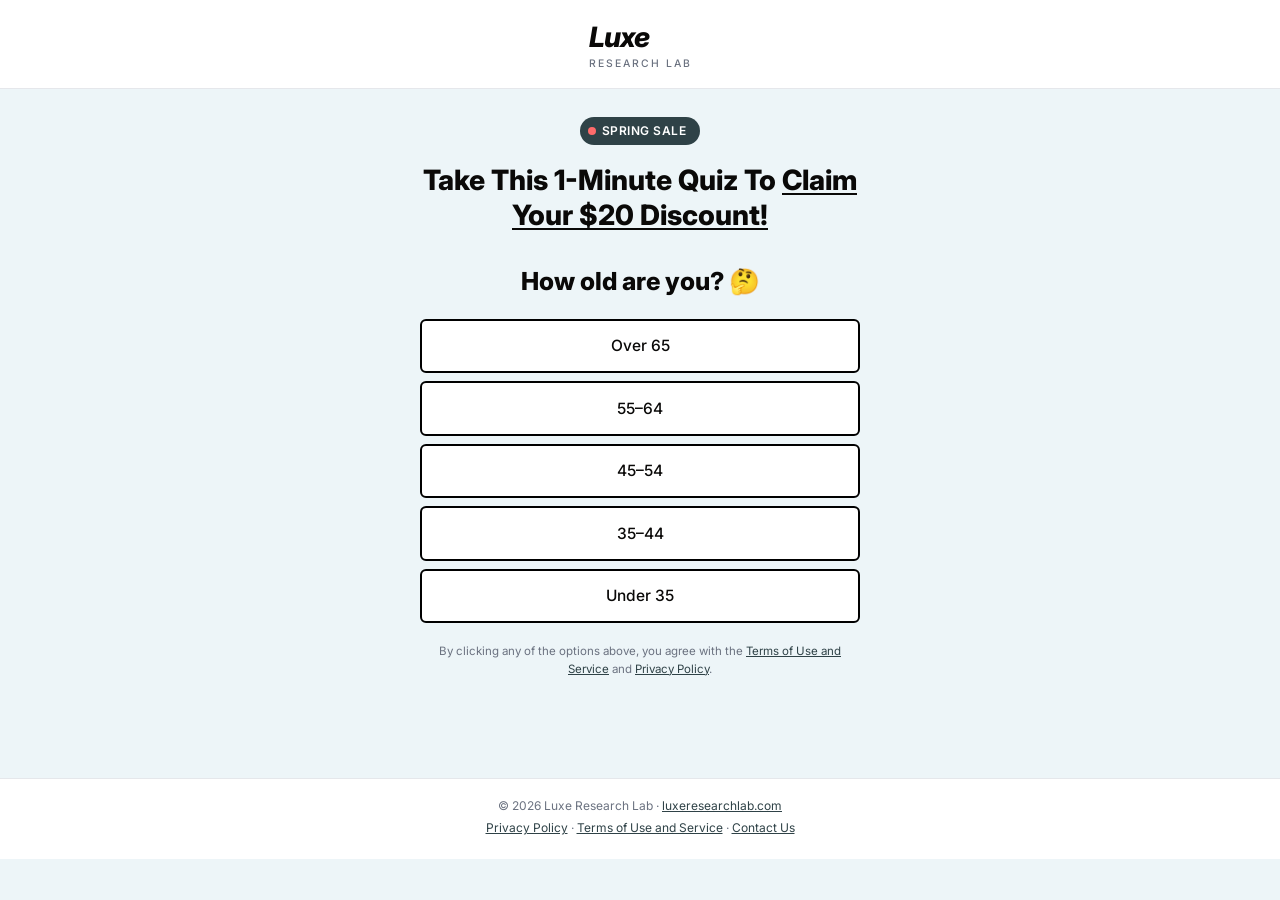
<file: index-standalone.html>
<!DOCTYPE html>
<html lang="en">
<head>
  <meta charset="UTF-8" />
  <meta name="viewport" content="width=device-width, initial-scale=1.0" />
  <title>Luxe | Korean Under-Eye Balm – Free Skin Quiz</title>
  <meta name="description" content="Take this 1-minute quiz to find out if the Luxe Korean Under-Eye Balm is right for you and claim your exclusive discount." />
  <link rel="preconnect" href="https://fonts.googleapis.com" />
  <link rel="preconnect" href="https://fonts.gstatic.com" crossorigin />
  <link href="https://fonts.googleapis.com/css2?family=Inter:wght@300;400;500;600;700;800&display=swap" rel="stylesheet" />
  <style>
/* ============================================================
   LUXE KOREAN UNDER-EYE BALM — QUIZ FUNNEL
   Design: Exact replica of Seranova Beauty quiz style
   ============================================================ */

*, *::before, *::after { box-sizing: border-box; margin: 0; padding: 0; }

:root {
  --page-bg:        #EDF5F8;
  --white:          #FFFFFF;
  --off-white:      #FAFAFA;
  --text-primary:   #0A0908;
  --text-secondary: #2E4047;
  --text-muted:     #6B7280;
  --option-bg:      #FFFFFF;
  --option-border:  #000000;
  --option-radius:  6px;
  --option-padding: 14.4px;
  --option-selected-bg:    #E8F4F0;
  --option-selected-border:#2F4247;
  --btn-bg:         #2F4247;
  --btn-radius:     40px;
  --btn-text:       #FFFFFF;
  --badge-bg:       #2F4247;
  --badge-text:     #FFFFFF;
  --progress-track: #EAEAEB;
  --progress-fill:  #2F4247;
  --green:          #16A34A;
  --green-light:    #DCFCE7;
  --red:            #DC2626;
  --red-light:      #FEE2E2;
  --gold:           #D97706;
  --max-width:      480px;
  --font:           'Inter', -apple-system, BlinkMacSystemFont, 'Segoe UI', sans-serif;
  --transition:     0.18s ease;
}

html { scroll-behavior: smooth; }

body {
  font-family: var(--font);
  background-color: var(--page-bg);
  color: var(--text-primary);
  min-height: 100vh;
  font-size: 16px;
  line-height: 1.5;
  -webkit-font-smoothing: antialiased;
}

a { color: var(--btn-bg); text-decoration: underline; }

/* HEADER */
.site-header {
  background: var(--white);
  border-bottom: 1px solid #E5E7EB;
  position: sticky;
  top: 0;
  z-index: 100;
}
.header-inner {
  max-width: var(--max-width);
  margin: 0 auto;
  padding: 16px 20px;
  display: flex;
  align-items: center;
  justify-content: center;
}
.logo-text {
  font-size: 1.75rem;
  font-weight: 800;
  color: var(--text-primary);
  letter-spacing: -1px;
  font-style: italic;
}
.logo-sub {
  font-size: 0.65rem;
  font-weight: 500;
  color: var(--text-muted);
  text-transform: uppercase;
  letter-spacing: 2px;
  display: block;
  margin-top: -2px;
  text-align: center;
}

/* PROGRESS BAR */
.progress-wrap {
  background: var(--white);
  border-bottom: 1px solid #E5E7EB;
  display: none;
}
.progress-wrap.visible { display: block; }
.progress-bar-track {
  height: 6px;
  background: var(--progress-track);
  width: 100%;
}
.progress-bar-fill {
  height: 100%;
  background: var(--progress-fill);
  width: 0%;
  transition: width 0.4s ease;
}

/* QUIZ CONTAINER */
.quiz-container {
  max-width: var(--max-width);
  margin: 0 auto;
  padding: 0 20px 80px;
}

/* SCREENS */
.screen { display: none; }
.screen.active { display: block; animation: fadeUp 0.28s ease; }

@keyframes fadeUp {
  from { opacity: 0; transform: translateY(10px); }
  to   { opacity: 1; transform: translateY(0); }
}

.screen-inner { padding: 28px 0 20px; }

/* SALE BADGE */
.sale-badge {
  display: inline-flex;
  align-items: center;
  gap: 6px;
  background: var(--badge-bg);
  color: var(--badge-text);
  font-size: 0.75rem;
  font-weight: 600;
  padding: 5px 14px 5px 8px;
  border-radius: 20px;
  margin-bottom: 18px;
  text-transform: uppercase;
  letter-spacing: 0.5px;
}
.sale-badge-dot {
  width: 8px;
  height: 8px;
  background: #FF6B6B;
  border-radius: 50%;
  flex-shrink: 0;
}

/* INTRO */
.intro-screen { text-align: center; padding-top: 28px; }
.intro-headline {
  font-size: 1.75rem;
  font-weight: 800;
  line-height: 1.25;
  color: var(--text-primary);
  margin-bottom: 8px;
}
.intro-headline .underline {
  text-decoration: underline;
  text-decoration-thickness: 2px;
  text-underline-offset: 3px;
}

/* QUESTION HEADER */
.question-header {
  text-align: center;
  margin-bottom: 22px;
  padding-top: 8px;
}
.question-title {
  font-size: 1.55rem;
  font-weight: 800;
  color: var(--text-primary);
  line-height: 1.3;
  margin-bottom: 6px;
}
.question-sub {
  font-size: 0.82rem;
  color: var(--text-muted);
  font-style: italic;
}

/* OPTIONS — Seranova EXACT style */
.options-list {
  display: flex;
  flex-direction: column;
  gap: 8px;
  margin-bottom: 20px;
}
.option-item {
  display: flex;
  align-items: center;
  gap: 10px;
  background: var(--option-bg);
  border: 2px solid var(--option-border);
  border-radius: var(--option-radius);
  padding: 14.4px;
  cursor: pointer;
  transition: all var(--transition);
  user-select: none;
  width: 100%;
}
.option-item:hover {
  background: #F5FAFA;
  border-color: var(--option-selected-border);
}
.option-item.selected {
  background: #E8F4F0;
  border-color: var(--option-selected-border);
}
.option-radio, .option-checkbox { display: none; }
.option-text-wrap { flex: 1; }
.option-main-text {
  font-size: 0.97rem;
  font-weight: 500;
  color: var(--text-primary);
  display: block;
  line-height: 1.4;
}
.option-sub-text {
  font-size: 0.77rem;
  color: var(--text-muted);
  display: block;
  margin-top: 1px;
}
.option-emoji {
  font-size: 1.1rem;
  flex-shrink: 0;
  min-width: 22px;
}

/* BUTTONS */
.btn-primary {
  display: block;
  width: 100%;
  background: var(--btn-bg);
  color: var(--btn-text);
  font-family: var(--font);
  font-size: 1rem;
  font-weight: 600;
  padding: 15px 24px;
  border: none;
  border-radius: var(--btn-radius);
  cursor: pointer;
  text-align: center;
  transition: all var(--transition);
  text-decoration: none;
}
.btn-primary:hover {
  background: #1e2e33;
  transform: translateY(-1px);
  box-shadow: 0 4px 16px rgba(47,66,71,0.35);
  color: var(--white);
  text-decoration: none;
}
.btn-cta { background: #C0392B; font-size: 1.05rem; font-weight: 700; padding: 17px 24px; }
.btn-cta:hover { background: #a93226; }
.btn-offer { background: #16A34A; font-size: 1.05rem; font-weight: 700; padding: 17px 24px; }
.btn-offer:hover { background: #15803d; }

/* INTERSTITIAL */
.interstitial-screen { text-align: center; }
.interstitial-icon { font-size: 2.5rem; margin-bottom: 12px; }
.interstitial-title {
  font-size: 1.4rem;
  font-weight: 700;
  line-height: 1.35;
  margin-bottom: 24px;
  color: var(--text-primary);
}

/* TESTIMONIALS */
.testimonials-stack, .testimonials-row {
  display: flex;
  flex-direction: column;
  gap: 12px;
  margin-bottom: 24px;
  text-align: left;
}
.testimonial-card {
  background: var(--white);
  border: 1px solid #E5E7EB;
  border-radius: 8px;
  padding: 16px;
}
.testi-header {
  display: flex;
  align-items: center;
  gap: 10px;
  margin-bottom: 8px;
}
.testi-avatar {
  width: 36px;
  height: 36px;
  border-radius: 50%;
  background: var(--btn-bg);
  color: var(--white);
  font-weight: 700;
  font-size: 0.9rem;
  display: flex;
  align-items: center;
  justify-content: center;
  flex-shrink: 0;
}
.testi-name { font-size: 0.88rem; font-weight: 700; color: var(--text-primary); }
.testi-stars { color: var(--gold); font-size: 0.75rem; }
.testimonial-card p {
  font-size: 0.85rem;
  color: var(--text-secondary);
  line-height: 1.6;
  font-style: italic;
}

/* LOADING */
.loading-screen { text-align: center; padding-top: 48px; }
.loading-title { font-size: 1.3rem; font-weight: 700; margin-bottom: 36px; color: var(--text-primary); }
.loading-steps {
  display: flex;
  flex-direction: column;
  gap: 14px;
  max-width: 320px;
  margin: 0 auto 32px;
  text-align: left;
}
.loading-step {
  display: flex;
  align-items: center;
  gap: 12px;
  font-size: 0.95rem;
  color: var(--text-secondary);
  font-weight: 500;
}
.step-icon {
  width: 24px;
  height: 24px;
  border-radius: 50%;
  border: 2px solid #D1D5DB;
  display: flex;
  align-items: center;
  justify-content: center;
  font-size: 0.7rem;
  flex-shrink: 0;
  transition: all 0.3s;
  color: #D1D5DB;
}
.step-icon.done { background: var(--green); border-color: var(--green); color: var(--white); }
.step-icon.active { border-color: var(--btn-bg); color: var(--btn-bg); animation: spin 1s linear infinite; }
@keyframes spin { 0% { transform: rotate(0deg); } 100% { transform: rotate(360deg); } }
.progress-track-wrap {
  height: 8px;
  background: var(--progress-track);
  border-radius: 99px;
  overflow: hidden;
  max-width: 320px;
  margin: 0 auto;
}
.progress-track-fill {
  height: 100%;
  background: var(--btn-bg);
  border-radius: 99px;
  width: 0%;
  transition: width 0.3s ease;
}
.loading-sub { font-size: 0.82rem; color: var(--text-muted); margin-top: 12px; }

/* PROFILE */
.profile-badge {
  display: inline-block;
  background: var(--green-light);
  color: var(--green);
  font-weight: 700;
  font-size: 0.85rem;
  padding: 6px 16px;
  border-radius: 99px;
  margin-bottom: 14px;
}
.profile-title { font-size: 1.4rem; font-weight: 800; margin-bottom: 10px; color: var(--text-primary); }
.profile-sub { font-size: 0.88rem; color: var(--text-secondary); margin-bottom: 24px; line-height: 1.6; }
.profile-metrics {
  background: var(--white);
  border: 1px solid #E5E7EB;
  border-radius: 8px;
  padding: 18px;
  margin-bottom: 24px;
}
.metric-row { display: flex; align-items: center; gap: 10px; margin-bottom: 12px; }
.metric-row:last-child { margin-bottom: 0; }
.metric-label { font-size: 0.8rem; font-weight: 600; color: var(--text-secondary); width: 130px; flex-shrink: 0; }
.metric-bar-track { flex: 1; height: 7px; background: #E5E7EB; border-radius: 99px; overflow: hidden; }
.metric-bar-fill { height: 100%; border-radius: 99px; }
.metric-bar-fill.bad { background: var(--red); }
.metric-bar-fill.warn { background: var(--gold); }
.metric-val { font-size: 0.75rem; font-weight: 700; width: 80px; text-align: right; flex-shrink: 0; }
.metric-val.bad { color: var(--red); }
.metric-val.warn { color: var(--gold); }

/* INSIGHT BOX */
.insight-box {
  background: #EFF6FF;
  border: 1px solid #BFDBFE;
  border-radius: 6px;
  padding: 12px 14px;
  font-size: 0.84rem;
  color: #1E40AF;
  line-height: 1.55;
  margin-bottom: 18px;
}

/* RESULTS */
.results-header { text-align: center; margin-bottom: 28px; }
.results-eyebrow { font-size: 0.75rem; font-weight: 600; color: var(--text-muted); text-transform: uppercase; letter-spacing: 1px; margin-bottom: 8px; }
.results-title { font-size: 1.5rem; font-weight: 800; line-height: 1.3; margin-bottom: 6px; color: var(--text-primary); }
.results-title .highlight { color: var(--btn-bg); }
.results-sub { font-size: 0.88rem; color: var(--text-muted); }
.transformation-card {
  background: var(--white);
  border: 1px solid #E5E7EB;
  border-radius: 8px;
  padding: 18px;
  margin-bottom: 20px;
}
.transformation-grid {
  display: grid;
  grid-template-columns: 1fr auto 1fr;
  gap: 10px;
  align-items: start;
}
.transform-col-label {
  font-size: 0.68rem;
  font-weight: 700;
  text-transform: uppercase;
  letter-spacing: 1px;
  color: var(--text-muted);
  margin-bottom: 10px;
  text-align: center;
}
.transform-arrow { font-size: 1.2rem; color: var(--btn-bg); align-self: center; text-align: center; }
.transform-item {
  display: flex;
  align-items: center;
  gap: 6px;
  padding: 6px 8px;
  border-radius: 4px;
  margin-bottom: 6px;
  font-size: 0.8rem;
}
.transform-item.bad { background: var(--red-light); color: var(--red); }
.transform-item.good { background: var(--green-light); color: var(--green); }
.transform-item span:nth-child(2) { font-weight: 600; flex: 1; }
.transform-level { font-size: 0.7rem; font-weight: 700; }
.results-checks { display: flex; flex-direction: column; gap: 8px; margin-bottom: 24px; }
.result-check {
  display: flex;
  align-items: flex-start;
  gap: 8px;
  font-size: 0.88rem;
  color: var(--text-secondary);
  background: var(--green-light);
  border-radius: 6px;
  padding: 10px 12px;
  line-height: 1.5;
}
.result-check-icon { color: var(--green); font-size: 1rem; flex-shrink: 0; }
.how-to-use {
  background: var(--white);
  border: 1px solid #E5E7EB;
  border-radius: 8px;
  padding: 20px;
  margin-bottom: 24px;
}
.how-to-use h3 { font-size: 1rem; font-weight: 700; margin-bottom: 6px; }
.how-to-use p { font-size: 0.84rem; color: var(--text-secondary); margin-bottom: 16px; }
.steps-row { display: grid; grid-template-columns: repeat(4, 1fr); gap: 10px; }
@media (max-width: 400px) { .steps-row { grid-template-columns: repeat(2, 1fr); } }
.step-item { text-align: center; }
.step-num {
  width: 32px;
  height: 32px;
  border-radius: 50%;
  background: var(--btn-bg);
  color: var(--white);
  font-weight: 700;
  font-size: 0.9rem;
  display: flex;
  align-items: center;
  justify-content: center;
  margin: 0 auto 6px;
}
.step-item p { font-size: 0.75rem; color: var(--text-secondary); line-height: 1.4; }

/* OFFER */
.offer-eyebrow { text-align: center; font-size: 0.8rem; color: var(--text-muted); margin-bottom: 14px; font-style: italic; }
.offer-title { font-size: 1.5rem; font-weight: 800; text-align: center; margin-bottom: 24px; line-height: 1.3; }
.offer-card {
  background: var(--white);
  border: 2px solid var(--btn-bg);
  border-radius: 10px;
  padding: 22px;
  margin-bottom: 36px;
}
.offer-product-row {
  display: flex;
  align-items: center;
  gap: 14px;
  margin-bottom: 18px;
  padding-bottom: 18px;
  border-bottom: 1px solid #E5E7EB;
}
.offer-product-icon { font-size: 2.2rem; }
.offer-product-info h3 { font-size: 1rem; font-weight: 700; margin-bottom: 3px; }
.offer-product-info p { font-size: 0.75rem; color: var(--text-muted); margin-bottom: 4px; }
.stars { color: var(--gold); font-size: 0.88rem; }
.stars span { color: var(--text-muted); font-size: 0.8rem; }
.offer-pricing {
  margin-bottom: 18px;
  padding-bottom: 18px;
  border-bottom: 1px solid #E5E7EB;
}
.price-original { font-size: 0.84rem; color: var(--text-muted); margin-bottom: 3px; }
.price-original s { color: var(--red); }
.price-quiz { font-size: 1.4rem; font-weight: 800; color: var(--text-primary); margin-bottom: 3px; }
.price-quiz strong { color: var(--green); }
.price-save { font-size: 0.84rem; font-weight: 600; color: var(--green); }
.offer-guarantees { display: flex; flex-direction: column; gap: 8px; margin-bottom: 20px; }
.guarantee-item { font-size: 0.84rem; color: var(--text-secondary); line-height: 1.5; }
.offer-disclaimer { text-align: center; font-size: 0.7rem; color: var(--text-muted); margin-top: 10px; }
.ingredients-section { margin-bottom: 36px; }
.ingredients-section h3 { font-size: 1.1rem; font-weight: 700; text-align: center; margin-bottom: 6px; }
.ingredients-intro { font-size: 0.84rem; color: var(--text-secondary); text-align: center; margin-bottom: 16px; }
.ingredients-list { display: flex; flex-direction: column; gap: 10px; }
.ingredient-item {
  background: var(--white);
  border: 1px solid #E5E7EB;
  border-radius: 6px;
  padding: 12px 14px;
}
.ingredient-item strong { display: block; font-size: 0.88rem; color: var(--btn-bg); margin-bottom: 3px; }
.ingredient-item p { font-size: 0.8rem; color: var(--text-secondary); line-height: 1.5; }
.final-cta-wrap { text-align: center; margin-top: 8px; }
.final-guarantee { font-size: 0.78rem; color: var(--text-muted); margin-top: 10px; text-align: center; }

/* FOOTER */
.site-footer { background: var(--white); border-top: 1px solid #E5E7EB; padding: 18px 20px; }
.footer-inner { max-width: var(--max-width); margin: 0 auto; text-align: center; }
.footer-inner p { font-size: 0.75rem; color: var(--text-muted); margin-bottom: 4px; }

/* DISCLAIMER */
.disclaimer-small { font-size: 0.72rem; color: var(--text-muted); margin-top: 12px; text-align: center; }

/* RESPONSIVE */
@media (max-width: 520px) {
  .quiz-container { padding: 0 14px 80px; }
  .intro-headline { font-size: 1.45rem; }
  .question-title { font-size: 1.25rem; }
  .results-title { font-size: 1.3rem; }
  .transformation-grid { grid-template-columns: 1fr; }
  .transform-arrow { transform: rotate(90deg); text-align: center; }
}
  </style>
</head>
<body>

  <!-- HEADER -->
  <header class="site-header">
    <div class="header-inner">
      <div class="logo">
        <span class="logo-text">Luxe</span>
        <span class="logo-sub">Research Lab</span>
      </div>
    </div>
  </header>

  <!-- PROGRESS BAR -->
  <div class="progress-wrap" id="progressWrap">
    <div class="progress-bar-track">
      <div class="progress-bar-fill" id="progressBarFill"></div>
    </div>
  </div>

  <!-- QUIZ CONTAINER -->
  <main class="quiz-container" id="quizContainer">

    <!-- SCREEN 0 — INTRO + AGE -->
    <section class="screen active" id="screen-0">
      <div class="screen-inner intro-screen">
        <div class="sale-badge">
          <span class="sale-badge-dot"></span>
          SPRING SALE
        </div>
        <h1 class="intro-headline">
          Take This 1-Minute Quiz To <span class="underline">Claim Your $20 Discount!</span>
        </h1>
        <div class="question-header" style="margin-top:24px;">
          <h2 class="question-title">How old are you? 🤔</h2>
        </div>
        <div class="options-list">
          <div class="option-item" onclick="selectSingleIntro(this)">
            <div class="option-text-wrap"><span class="option-main-text">Over 65</span></div>
          </div>
          <div class="option-item" onclick="selectSingleIntro(this)">
            <div class="option-text-wrap"><span class="option-main-text">55–64</span></div>
          </div>
          <div class="option-item" onclick="selectSingleIntro(this)">
            <div class="option-text-wrap"><span class="option-main-text">45–54</span></div>
          </div>
          <div class="option-item" onclick="selectSingleIntro(this)">
            <div class="option-text-wrap"><span class="option-main-text">35–44</span></div>
          </div>
          <div class="option-item" onclick="selectSingleIntro(this)">
            <div class="option-text-wrap"><span class="option-main-text">Under 35</span></div>
          </div>
        </div>
        <p class="disclaimer-small">By clicking any of the options above, you agree with the <a href="#">Terms of Use and Service</a> and <a href="#">Privacy Policy</a>.</p>
      </div>
    </section>

    <!-- SCREEN 1 — placeholder -->
    <section class="screen" id="screen-1"></section>

    <!-- SCREEN 2 — MAIN CONCERN -->
    <section class="screen" id="screen-2">
      <div class="screen-inner">
        <div class="question-header">
          <h2 class="question-title">What is your biggest under-eye concern? 🤷</h2>
          <p class="question-sub">(Choose as many as you like)</p>
        </div>
        <div class="options-list">
          <div class="option-item" onclick="toggleMulti(this)">
            <span class="option-emoji">🫧</span>
            <div class="option-text-wrap">
              <span class="option-main-text">Puffiness & Bags</span>
              <span class="option-sub-text">Swollen, puffy under-eyes in the morning</span>
            </div>
          </div>
          <div class="option-item" onclick="toggleMulti(this)">
            <span class="option-emoji">🌑</span>
            <div class="option-text-wrap">
              <span class="option-main-text">Dark Circles</span>
              <span class="option-sub-text">Shadowy, discolored skin under the eyes</span>
            </div>
          </div>
          <div class="option-item" onclick="toggleMulti(this)">
            <span class="option-emoji">〰️</span>
            <div class="option-text-wrap">
              <span class="option-main-text">Fine Lines & Wrinkles</span>
              <span class="option-sub-text">Crow's feet and crepey texture</span>
            </div>
          </div>
          <div class="option-item" onclick="toggleMulti(this)">
            <span class="option-emoji">💧</span>
            <div class="option-text-wrap">
              <span class="option-main-text">Dryness & Crepey Skin</span>
              <span class="option-sub-text">Thin, dry, papery under-eye skin</span>
            </div>
          </div>
          <div class="option-item" onclick="toggleMulti(this)">
            <span class="option-emoji">😴</span>
            <div class="option-text-wrap">
              <span class="option-main-text">Tired-Looking Eyes</span>
              <span class="option-sub-text">People always ask if you're tired</span>
            </div>
          </div>
        </div>
        <button class="btn-primary" onclick="nextScreen()">Continue →</button>
      </div>
    </section>

    <!-- SCREEN 3 — SEVERITY -->
    <section class="screen" id="screen-3">
      <div class="screen-inner">
        <div class="question-header">
          <h2 class="question-title">How severe are your under-eye concerns? 🤷</h2>
          <p class="question-sub">(Choose as many as you like)</p>
        </div>
        <div class="options-list">
          <div class="option-item" onclick="toggleMulti(this)">
            <div class="option-text-wrap"><span class="option-main-text">Mild — Noticeable only up close</span></div>
          </div>
          <div class="option-item" onclick="toggleMulti(this)">
            <div class="option-text-wrap"><span class="option-main-text">Moderate — Visible in photos & mirrors</span></div>
          </div>
          <div class="option-item" onclick="toggleMulti(this)">
            <div class="option-text-wrap"><span class="option-main-text">Significant — Others notice & comment</span></div>
          </div>
          <div class="option-item" onclick="toggleMulti(this)">
            <div class="option-text-wrap"><span class="option-main-text">Severe — Makes me look much older/tired</span></div>
          </div>
        </div>
        <button class="btn-primary" onclick="nextScreen()">Continue →</button>
      </div>
    </section>

    <!-- SCREEN 4 — SOCIAL PROOF -->
    <section class="screen" id="screen-4">
      <div class="screen-inner interstitial-screen">
        <div class="interstitial-icon">💪</div>
        <h2 class="interstitial-title">You are in the right place!<br>Thousands of women have transformed their under-eyes thanks to <strong>Luxe!</strong></h2>
        <div class="testimonials-stack">
          <div class="testimonial-card">
            <div class="testi-header">
              <div class="testi-avatar">M</div>
              <div><div class="testi-name">Margaret T., 56</div><div class="testi-stars">★★★★★</div></div>
            </div>
            <p>"Day 4 my husband asked what I was doing differently. By day 10 the puffiness was genuinely less visible. First eye cream that actually did something I could see with my own eyes."</p>
          </div>
          <div class="testimonial-card">
            <div class="testi-header">
              <div class="testi-avatar">D</div>
              <div><div class="testi-name">Diane K., 52</div><div class="testi-stars">★★★★★</div></div>
            </div>
            <p>"This absorbs in seconds and I could feel the difference by end of week one. My fine lines look softer. Dark circles lighter. I'm genuinely angry nobody told me about this sooner."</p>
          </div>
          <div class="testimonial-card">
            <div class="testi-header">
              <div class="testi-avatar">S</div>
              <div><div class="testi-name">Susan L., 47</div><div class="testi-stars">★★★★★</div></div>
            </div>
            <p>"Three weeks in my under-eyes look rested. Smoother. More alive. My daughter said I look like I came back from vacation. I didn't lol. Just found the right eye balm finally."</p>
          </div>
        </div>
        <button class="btn-primary" onclick="nextScreen()">Continue My Quiz →</button>
      </div>
    </section>

    <!-- SCREEN 5 — SUN EXPOSURE -->
    <section class="screen" id="screen-5">
      <div class="screen-inner">
        <div class="question-header">
          <h2 class="question-title">How often is your skin exposed to the sun? ☀️</h2>
        </div>
        <div class="options-list">
          <div class="option-item" onclick="selectSingle(this)">
            <div class="option-text-wrap"><span class="option-main-text">Rarely — I stay mostly indoors</span></div>
          </div>
          <div class="option-item" onclick="selectSingle(this)">
            <div class="option-text-wrap"><span class="option-main-text">Sometimes — Occasional outdoor activities</span></div>
          </div>
          <div class="option-item" onclick="selectSingle(this)">
            <div class="option-text-wrap"><span class="option-main-text">Often — I'm outdoors most days</span></div>
          </div>
          <div class="option-item" onclick="selectSingle(this)">
            <div class="option-text-wrap"><span class="option-main-text">Daily — Extended sun exposure regularly</span></div>
          </div>
        </div>
      </div>
    </section>

    <!-- SCREEN 6 — SLEEP -->
    <section class="screen" id="screen-6">
      <div class="screen-inner">
        <div class="question-header">
          <h2 class="question-title">How much sleep do you usually get? 💤</h2>
        </div>
        <div class="options-list">
          <div class="option-item" onclick="selectSingle(this)">
            <div class="option-text-wrap"><span class="option-main-text">Less than 5 hours</span></div>
          </div>
          <div class="option-item" onclick="selectSingle(this)">
            <div class="option-text-wrap"><span class="option-main-text">5–6 hours</span></div>
          </div>
          <div class="option-item" onclick="selectSingle(this)">
            <div class="option-text-wrap"><span class="option-main-text">7–8 hours</span></div>
          </div>
          <div class="option-item" onclick="selectSingle(this)">
            <div class="option-text-wrap"><span class="option-main-text">My sleep is unpredictable</span></div>
          </div>
        </div>
      </div>
    </section>

    <!-- SCREEN 7 — STRESS -->
    <section class="screen" id="screen-7">
      <div class="screen-inner">
        <div class="question-header">
          <h2 class="question-title">I feel the pressure of stress… 😤</h2>
        </div>
        <div class="options-list">
          <div class="option-item" onclick="selectSingle(this)">
            <div class="option-text-wrap"><span class="option-main-text">Most days, especially at work</span></div>
          </div>
          <div class="option-item" onclick="selectSingle(this)">
            <div class="option-text-wrap"><span class="option-main-text">Mainly during busy periods</span></div>
          </div>
          <div class="option-item" onclick="selectSingle(this)">
            <div class="option-text-wrap"><span class="option-main-text">Occasionally</span></div>
          </div>
          <div class="option-item" onclick="selectSingle(this)">
            <div class="option-text-wrap"><span class="option-main-text">Rarely — I manage stress well</span></div>
          </div>
        </div>
      </div>
    </section>

    <!-- SCREEN 8 — SENSITIVE SKIN -->
    <section class="screen" id="screen-8">
      <div class="screen-inner">
        <div class="question-header">
          <h2 class="question-title">Do you have sensitive skin? 🤔</h2>
          <p class="question-sub">The under-eye area is the thinnest skin on your face</p>
        </div>
        <div class="options-list">
          <div class="option-item" onclick="selectSingle(this)">
            <div class="option-text-wrap"><span class="option-main-text">Yes — My skin reacts to most products</span></div>
          </div>
          <div class="option-item" onclick="selectSingle(this)">
            <div class="option-text-wrap"><span class="option-main-text">Sometimes — Certain ingredients irritate me</span></div>
          </div>
          <div class="option-item" onclick="selectSingle(this)">
            <div class="option-text-wrap"><span class="option-main-text">No — My skin tolerates most products</span></div>
          </div>
        </div>
      </div>
    </section>

    <!-- SCREEN 9 — LOADING (profile) -->
    <section class="screen" id="screen-9">
      <div class="screen-inner loading-screen">
        <h2 class="loading-title">Creating your skin profile…</h2>
        <div class="loading-steps">
          <div class="loading-step"><span class="step-icon" id="sicon-0">○</span><span>Evaluating your answers</span></div>
          <div class="loading-step"><span class="step-icon" id="sicon-1">○</span><span>Analyzing your under-eye condition</span></div>
          <div class="loading-step"><span class="step-icon" id="sicon-2">○</span><span>Determining your skin type</span></div>
          <div class="loading-step"><span class="step-icon" id="sicon-3">○</span><span>Building your summary</span></div>
        </div>
        <div class="progress-track-wrap">
          <div class="progress-track-fill" id="loadingFill1"></div>
        </div>
      </div>
    </section>

    <!-- SCREEN 10 — PROFILE RESULT -->
    <section class="screen" id="screen-10">
      <div class="screen-inner">
        <div style="text-align:center; margin-bottom:16px;">
          <div class="profile-badge">Perfect Match for Luxe! ✅</div>
        </div>
        <h2 class="profile-title" style="text-align:center;">Your Personal Skin Profile</h2>
        <p class="profile-sub">Based on your age, under-eye condition, and lifestyle, you are an <strong>ideal candidate</strong> to achieve visibly brighter, smoother, and more rested-looking eyes with Luxe Korean Under-Eye Balm — with virtually no pain or risk of side effects!</p>
        <div class="profile-metrics">
          <div class="metric-row">
            <span class="metric-label">Under-Eye Hydration</span>
            <div class="metric-bar-track"><div class="metric-bar-fill bad" style="width:28%"></div></div>
            <span class="metric-val bad">Low</span>
          </div>
          <div class="metric-row">
            <span class="metric-label">Skin Elasticity</span>
            <div class="metric-bar-track"><div class="metric-bar-fill bad" style="width:22%"></div></div>
            <span class="metric-val bad">Below Avg</span>
          </div>
          <div class="metric-row">
            <span class="metric-label">Dark Circle Intensity</span>
            <div class="metric-bar-track"><div class="metric-bar-fill warn" style="width:72%"></div></div>
            <span class="metric-val warn">High</span>
          </div>
        </div>
        <button class="btn-primary" onclick="nextScreen()">Continue →</button>
      </div>
    </section>

    <!-- SCREEN 11 — PREVIOUS SOLUTIONS -->
    <section class="screen" id="screen-11">
      <div class="screen-inner">
        <div class="question-header">
          <h2 class="question-title">What solutions have you tried before?</h2>
          <p class="question-sub">(Choose all that apply)</p>
        </div>
        <div class="options-list">
          <div class="option-item" onclick="toggleMulti(this)">
            <div class="option-text-wrap"><span class="option-main-text">Eye creams & serums</span></div>
          </div>
          <div class="option-item" onclick="toggleMulti(this)">
            <div class="option-text-wrap"><span class="option-main-text">Retinol products</span></div>
          </div>
          <div class="option-item" onclick="toggleMulti(this)">
            <div class="option-text-wrap"><span class="option-main-text">Vitamin C serums</span></div>
          </div>
          <div class="option-item" onclick="toggleMulti(this)">
            <div class="option-text-wrap"><span class="option-main-text">Luxury department store brands</span></div>
          </div>
          <div class="option-item" onclick="toggleMulti(this)">
            <div class="option-text-wrap"><span class="option-main-text">Concealer / makeup coverage</span></div>
          </div>
          <div class="option-item" onclick="toggleMulti(this)">
            <div class="option-text-wrap"><span class="option-main-text">Nothing — I haven't found anything that works</span></div>
          </div>
        </div>
        <button class="btn-primary" onclick="nextScreen()">Continue →</button>
      </div>
    </section>

    <!-- SCREEN 12 — EXPERIENCE -->
    <section class="screen" id="screen-12">
      <div class="screen-inner">
        <div class="question-header">
          <h2 class="question-title">What was your experience with these products?</h2>
          <p class="question-sub">(Choose all that apply)</p>
        </div>
        <div class="options-list">
          <div class="option-item" onclick="toggleMulti(this)">
            <div class="option-text-wrap">
              <span class="option-main-text">Amazing</span>
              <span class="option-sub-text">Great results exactly as promised</span>
            </div>
          </div>
          <div class="option-item" onclick="toggleMulti(this)">
            <div class="option-text-wrap">
              <span class="option-main-text">Saw improvements</span>
              <span class="option-sub-text">Helped with hydration but not puffiness or dark circles</span>
            </div>
          </div>
          <div class="option-item" onclick="toggleMulti(this)">
            <div class="option-text-wrap">
              <span class="option-main-text">Disappointing</span>
              <span class="option-sub-text">Spent a lot but saw minimal results</span>
            </div>
          </div>
          <div class="option-item" onclick="toggleMulti(this)">
            <div class="option-text-wrap">
              <span class="option-main-text">Complete waste of money</span>
              <span class="option-sub-text">Saw zero improvement</span>
            </div>
          </div>
          <div class="option-item" onclick="toggleMulti(this)">
            <div class="option-text-wrap">
              <span class="option-main-text">Irritated or damaged my skin</span>
              <span class="option-sub-text">Caused redness, stinging, or puffiness</span>
            </div>
          </div>
        </div>
        <div class="insight-box">💡 If you want truly rested, younger-looking eyes you need ingredients that actually absorb into the thin under-eye skin — not sit on top of it.</div>
        <button class="btn-primary" onclick="nextScreen()">Continue →</button>
      </div>
    </section>

    <!-- SCREEN 13 — SKINCARE ROUTINE -->
    <section class="screen" id="screen-13">
      <div class="screen-inner">
        <div class="question-header">
          <h2 class="question-title">What does your current skin care routine look like?</h2>
        </div>
        <div class="options-list">
          <div class="option-item" onclick="selectSingle(this)">
            <div class="option-text-wrap">
              <span class="option-main-text">Minimal routine</span>
              <span class="option-sub-text">Just cleanser, moisturizer (or less)</span>
            </div>
          </div>
          <div class="option-item" onclick="selectSingle(this)">
            <div class="option-text-wrap">
              <span class="option-main-text">Basic routine</span>
              <span class="option-sub-text">Cleanser, Moisturizer, and SPF</span>
            </div>
          </div>
          <div class="option-item" onclick="selectSingle(this)">
            <div class="option-text-wrap">
              <span class="option-main-text">Moderate Routine</span>
              <span class="option-sub-text">Multiple products (serums, eye cream, etc)</span>
            </div>
          </div>
          <div class="option-item" onclick="selectSingle(this)">
            <div class="option-text-wrap">
              <span class="option-main-text">Extensive Routine</span>
              <span class="option-sub-text">5+ products with active ingredients (retinol, vitamin c, etc.)</span>
            </div>
          </div>
        </div>
      </div>
    </section>

    <!-- SCREEN 14 — REPLACE ROUTINE -->
    <section class="screen" id="screen-14">
      <div class="screen-inner interstitial-screen">
        <h2 class="interstitial-title">Replace Your Entire Eye Care Routine With Luxe</h2>
        <p style="font-size:0.9rem;color:var(--text-secondary);margin-bottom:20px;">"Better results for much less cost and time"</p>
        <div class="testimonials-stack">
          <div class="testimonial-card">
            <div class="testi-header">
              <div class="testi-avatar">L</div>
              <div><div class="testi-name">Linda R., 51</div><div class="testi-stars">★★★★★</div></div>
            </div>
            <p>"Two weeks into using this I skipped concealer one morning just to test it. My coworker said I looked good. No concealer. First time in years honestly."</p>
          </div>
          <div class="testimonial-card">
            <div class="testi-header">
              <div class="testi-avatar">C</div>
              <div><div class="testi-name">Carol A., 63</div><div class="testi-stars">★★★★★</div></div>
            </div>
            <p>"I threw away an entire drawer of eye creams. Spent thousands over the years and they never worked. With Luxe, I actually see results. My dark circles are fading and I'm saving hundreds every month."</p>
          </div>
        </div>
        <button class="btn-primary" onclick="nextScreen()">Continue →</button>
      </div>
    </section>

    <!-- SCREEN 15 — EMOTIONAL -->
    <section class="screen" id="screen-15">
      <div class="screen-inner">
        <div class="question-header">
          <h2 class="question-title">Have you ever felt like your under-eyes make you look older than you feel inside? 🤔</h2>
        </div>
        <div class="options-list">
          <div class="option-item" onclick="selectSingle(this)">
            <div class="option-text-wrap"><span class="option-main-text">Yes — Every time I look in the mirror</span></div>
          </div>
          <div class="option-item" onclick="selectSingle(this)">
            <div class="option-text-wrap"><span class="option-main-text">Sometimes — Especially in photos</span></div>
          </div>
          <div class="option-item" onclick="selectSingle(this)">
            <div class="option-text-wrap"><span class="option-main-text">Occasionally — On bad days</span></div>
          </div>
          <div class="option-item" onclick="selectSingle(this)">
            <div class="option-text-wrap"><span class="option-main-text">Not really — I'm comfortable with my skin</span></div>
          </div>
        </div>
      </div>
    </section>

    <!-- SCREEN 16 — CONFIDENCE -->
    <section class="screen" id="screen-16">
      <div class="screen-inner">
        <div class="question-header">
          <h2 class="question-title">What would it feel like to see bright, rested eyes looking back at you in the mirror?</h2>
        </div>
        <div class="options-list">
          <div class="option-item" onclick="selectSingle(this)">
            <div class="option-text-wrap"><span class="option-main-text">I'd feel a surge of confidence</span></div>
          </div>
          <div class="option-item" onclick="selectSingle(this)">
            <div class="option-text-wrap"><span class="option-main-text">I'd finally feel like myself again</span></div>
          </div>
          <div class="option-item" onclick="selectSingle(this)">
            <div class="option-text-wrap"><span class="option-main-text">I'd stop hiding from cameras</span></div>
          </div>
          <div class="option-item" onclick="selectSingle(this)">
            <div class="option-text-wrap"><span class="option-main-text">I'd skip the concealer for the first time in years</span></div>
          </div>
        </div>
      </div>
    </section>

    <!-- SCREEN 17 — EVENT -->
    <section class="screen" id="screen-17">
      <div class="screen-inner">
        <div class="question-header">
          <h2 class="question-title">Do you have an important event coming up?</h2>
          <p class="question-sub">Having something to look forward to can be a great motivator for reaching your goal</p>
        </div>
        <div class="options-list">
          <div class="option-item" onclick="selectSingle(this)">
            <div class="option-text-wrap"><span class="option-main-text">Wedding or special celebration</span></div>
          </div>
          <div class="option-item" onclick="selectSingle(this)">
            <div class="option-text-wrap"><span class="option-main-text">Vacation or travel</span></div>
          </div>
          <div class="option-item" onclick="selectSingle(this)">
            <div class="option-text-wrap"><span class="option-main-text">Family reunion or photos</span></div>
          </div>
          <div class="option-item" onclick="selectSingle(this)">
            <div class="option-text-wrap"><span class="option-main-text">Just want to feel confident daily</span></div>
          </div>
        </div>
      </div>
    </section>

    <!-- SCREEN 18 — CALCULATING -->
    <section class="screen" id="screen-18">
      <div class="screen-inner loading-screen">
        <h2 class="loading-title">Calculating possible skin transformation…</h2>
        <div class="progress-track-wrap">
          <div class="progress-track-fill" id="loadingFill2"></div>
        </div>
        <p class="loading-sub">Analyzing your unique under-eye profile…</p>
      </div>
    </section>

    <!-- SCREEN 19 — RESULTS -->
    <section class="screen" id="screen-19">
      <div class="screen-inner">
        <div class="results-header">
          <p class="results-eyebrow">Based on your answers:</p>
          <h2 class="results-title">You Are Just <span class="highlight">3 Weeks Away</span> From Brighter, Rested-Looking Eyes!</h2>
          <p class="results-sub">Here's what you can expect:</p>
        </div>
        <div class="transformation-card">
          <div class="transformation-grid">
            <div>
              <div class="transform-col-label">RIGHT NOW</div>
              <div class="transform-item bad"><span>🫧</span><span>Puffiness & Bags</span><span class="transform-level">Visible</span></div>
              <div class="transform-item bad"><span>🌑</span><span>Dark Circles</span><span class="transform-level">Moderate–High</span></div>
              <div class="transform-item bad"><span>〰️</span><span>Fine Lines</span><span class="transform-level">Present</span></div>
              <div class="transform-item bad"><span>💧</span><span>Hydration</span><span class="transform-level">Below Avg</span></div>
            </div>
            <div class="transform-arrow">→</div>
            <div>
              <div class="transform-col-label">AFTER LUXE</div>
              <div class="transform-item good"><span>✅</span><span>Puffiness & Bags</span><span class="transform-level">Visibly Reduced</span></div>
              <div class="transform-item good"><span>✅</span><span>Dark Circles</span><span class="transform-level">Visibly Lighter</span></div>
              <div class="transform-item good"><span>✅</span><span>Fine Lines</span><span class="transform-level">Smoothed</span></div>
              <div class="transform-item good"><span>✅</span><span>Hydration</span><span class="transform-level">Deeply Restored</span></div>
            </div>
          </div>
        </div>
        <div class="results-checks">
          <div class="result-check"><span class="result-check-icon">✅</span>First visible results after just <strong>&nbsp;1 week</strong> of daily use.</div>
          <div class="result-check"><span class="result-check-icon">✅</span>Visibly reduced puffiness and dark circles by <strong id="targetDate">&nbsp;</strong></div>
          <div class="result-check"><span class="result-check-icon">✅</span>No fragrance, no alcohol, no harsh actives — <strong>safe for sensitive skin</strong></div>
        </div>
        <div class="how-to-use">
          <h3>You Can Use Luxe In Just 2 Minutes From Home</h3>
          <p>You don't need a complicated 10-step routine. Just apply a small dab of Luxe Korean Under-Eye Balm morning and night — and let it work its magic.</p>
          <div class="steps-row">
            <div class="step-item"><div class="step-num">1</div><p>Cleanse your face</p></div>
            <div class="step-item"><div class="step-num">2</div><p>Apply a small dab under each eye</p></div>
            <div class="step-item"><div class="step-num">3</div><p>Let it absorb in seconds</p></div>
            <div class="step-item"><div class="step-num">4</div><p>Apply makeup or go bare</p></div>
          </div>
        </div>
        <button class="btn-primary btn-cta" onclick="nextScreen()">Claim My Discount Now →</button>
      </div>
    </section>

    <!-- SCREEN 20 — FINAL OFFER -->
    <section class="screen" id="screen-20">
      <div class="screen-inner">
        <p class="offer-eyebrow">Applying one-time Discount…</p>
        <h2 class="offer-title">Congratulations! 🎉 Your Personalized Offer is Ready</h2>
        <div class="offer-card">
          <div class="offer-product-row">
            <div class="offer-product-icon">👁️</div>
            <div class="offer-product-info">
              <h3>Luxe Korean Under-Eye Balm</h3>
              <p>Korea Formulated for +45 Skin</p>
              <div class="stars">★★★★★ <span>4.86 (10,839 reviews)</span></div>
            </div>
          </div>
          <div class="offer-pricing">
            <div class="price-original">Regular Price: <s>$39.95</s></div>
            <div class="price-quiz">Your Quiz Price: <strong>$34.99</strong></div>
            <div class="price-save">You Save: $4.96 + FREE Shipping</div>
          </div>
          <div class="offer-guarantees">
            <div class="guarantee-item">🛡️ <strong>30-Day Money-Back Guarantee</strong> — Full refund if you don't see results</div>
            <div class="guarantee-item">🚚 <strong>Free Shipping</strong> — Ships today</div>
            <div class="guarantee-item">✅ <strong>100% Dermatologist Approved</strong></div>
          </div>
          <a href="https://luxeresearchlab.com/products/luxe-korean-under-eye-balm" class="btn-primary" target="_blank" style="display:block;text-align:center;margin-bottom:8px;">
            🛒 Claim My Discount — $34.99
          </a>
          <p class="offer-disclaimer">Secure checkout. 256-bit SSL encryption.</p>
        </div>
        <div class="ingredients-section">
          <h3>Why Luxe Works When Others Don't</h3>
          <p class="ingredients-intro">Five targeted ingredients. Each one does one specific job for your under-eye skin:</p>
          <div class="ingredients-list">
            <div class="ingredient-item"><strong>Sodium Hyaluronate</strong><p>Pulls moisture deep into skin. Plumps dry, crepey under-eyes.</p></div>
            <div class="ingredient-item"><strong>Adenosine</strong><p>Smooths fine lines. Firms skin that's lost its bounce.</p></div>
            <div class="ingredient-item"><strong>Argan Oil</strong><p>Softens and nourishes. Absorbs fast. No greasy residue.</p></div>
            <div class="ingredient-item"><strong>Vitamin E</strong><p>Protects your skin from daily damage your eyes always show.</p></div>
            <div class="ingredient-item"><strong>Bisabolol</strong><p>Calms redness and irritation on contact. Made for sensitive skin.</p></div>
          </div>
        </div>
        <div class="testimonials-row">
          <div class="testimonial-card">
            <div class="testi-header">
              <div class="testi-avatar">B</div>
              <div><div class="testi-name">Barbara M., 43</div><div class="testi-stars">★★★★★</div></div>
            </div>
            <p>"Last Sunday my daughter grabbed my phone and took a selfie of us. I looked at it and didn't delete it. That hasn't happened in a long time. Three weeks using this."</p>
          </div>
          <div class="testimonial-card">
            <div class="testi-header">
              <div class="testi-avatar">C</div>
              <div><div class="testi-name">Carol A., 63</div><div class="testi-stars">★★★★★</div></div>
            </div>
            <p>"The dark circles are visibly lighter. Yesterday I caught myself actually looking in the mirror. Not glancing. Looking. That alone was worth every penny."</p>
          </div>
        </div>
        <div class="final-cta-wrap">
          <a href="https://luxeresearchlab.com/products/luxe-korean-under-eye-balm" class="btn-primary btn-offer" target="_blank">
            🛒 Get Luxe Korean Under-Eye Balm — $34.99
          </a>
          <p class="final-guarantee">🛡️ 30-Day Full Refund Guarantee · Free Shipping · Ships Today</p>
        </div>
      </div>
    </section>

  </main>

  <!-- FOOTER -->
  <footer class="site-footer">
    <div class="footer-inner">
      <p>© 2026 Luxe Research Lab · <a href="https://luxeresearchlab.com">luxeresearchlab.com</a></p>
      <p><a href="#">Privacy Policy</a> · <a href="#">Terms of Use and Service</a> · <a href="#">Contact Us</a></p>
    </div>
  </footer>

  <script>
/* ============================================================
   LUXE QUIZ — JavaScript (inline)
   ============================================================ */

let currentScreen = 0;
const AUTO_ADVANCE = [5, 6, 7, 8, 13, 15, 16, 17];

document.addEventListener('DOMContentLoaded', () => {
  const target = new Date();
  target.setDate(target.getDate() + 21);
  const dateEl = document.getElementById('targetDate');
  if (dateEl) {
    dateEl.textContent = target.toLocaleDateString('en-US', { month: 'long', day: 'numeric', year: 'numeric' });
  }
});

function selectSingleIntro(el) {
  const parent = el.closest('.options-list');
  if (!parent) return;
  parent.querySelectorAll('.option-item').forEach(item => item.classList.remove('selected'));
  el.classList.add('selected');
  const wrap = document.getElementById('progressWrap');
  if (wrap) wrap.classList.add('visible');
  setTimeout(() => goToScreen(2), 300);
}

function goToScreen(n) {
  const prev = document.getElementById('screen-' + currentScreen);
  const next = document.getElementById('screen-' + n);
  if (!next) return;
  if (prev) prev.classList.remove('active');
  next.classList.add('active');
  currentScreen = n;
  updateProgress(n);
  window.scrollTo({ top: 0, behavior: 'smooth' });
  if (n === 9)  runLoadingAnimation1();
  if (n === 18) runLoadingAnimation2();
}

function nextScreen() {
  goToScreen(currentScreen + 1);
}

function updateProgress(n) {
  const wrap = document.getElementById('progressWrap');
  const fill = document.getElementById('progressBarFill');
  if (!wrap || !fill) return;
  if (n === 0) { wrap.classList.remove('visible'); return; }
  wrap.classList.add('visible');
  let pct = 0;
  if (n >= 1 && n <= 17) { pct = Math.round((n / 17) * 95); }
  else if (n >= 18) { pct = 100; }
  fill.style.width = pct + '%';
}

function selectSingle(el) {
  const parent = el.closest('.options-list');
  if (!parent) return;
  parent.querySelectorAll('.option-item').forEach(item => item.classList.remove('selected'));
  el.classList.add('selected');
  if (AUTO_ADVANCE.includes(currentScreen)) {
    setTimeout(() => nextScreen(), 300);
  }
}

function toggleMulti(el) {
  el.classList.toggle('selected');
}

function runLoadingAnimation1() {
  const iconIds = ['sicon-0', 'sicon-1', 'sicon-2', 'sicon-3'];
  const fill = document.getElementById('loadingFill1');
  const delays = [600, 1400, 2200, 3000];
  iconIds.forEach(id => {
    const el = document.getElementById(id);
    if (el) { el.classList.remove('done', 'active'); el.textContent = '○'; }
  });
  if (fill) fill.style.width = '0%';
  iconIds.forEach((id, i) => {
    setTimeout(() => {
      const el = document.getElementById(id);
      if (el) { el.classList.add('active'); el.textContent = '↻'; }
      if (fill) fill.style.width = ((i + 0.5) / iconIds.length * 100) + '%';
    }, delays[i]);
    setTimeout(() => {
      const el = document.getElementById(id);
      if (el) { el.classList.remove('active'); el.classList.add('done'); el.textContent = '✓'; }
      if (fill) fill.style.width = ((i + 1) / iconIds.length * 100) + '%';
      if (i === iconIds.length - 1) { setTimeout(() => goToScreen(10), 600); }
    }, delays[i] + 600);
  });
}

function runLoadingAnimation2() {
  const fill = document.getElementById('loadingFill2');
  if (!fill) { setTimeout(() => goToScreen(19), 2200); return; }
  fill.style.width = '0%';
  let pct = 0;
  const interval = setInterval(() => {
    pct += Math.random() * 10 + 5;
    if (pct >= 100) {
      pct = 100;
      fill.style.width = '100%';
      clearInterval(interval);
      setTimeout(() => goToScreen(19), 500);
    } else {
      fill.style.width = pct + '%';
    }
  }, 180);
}
  </script>
</body>
</html>
</file>
